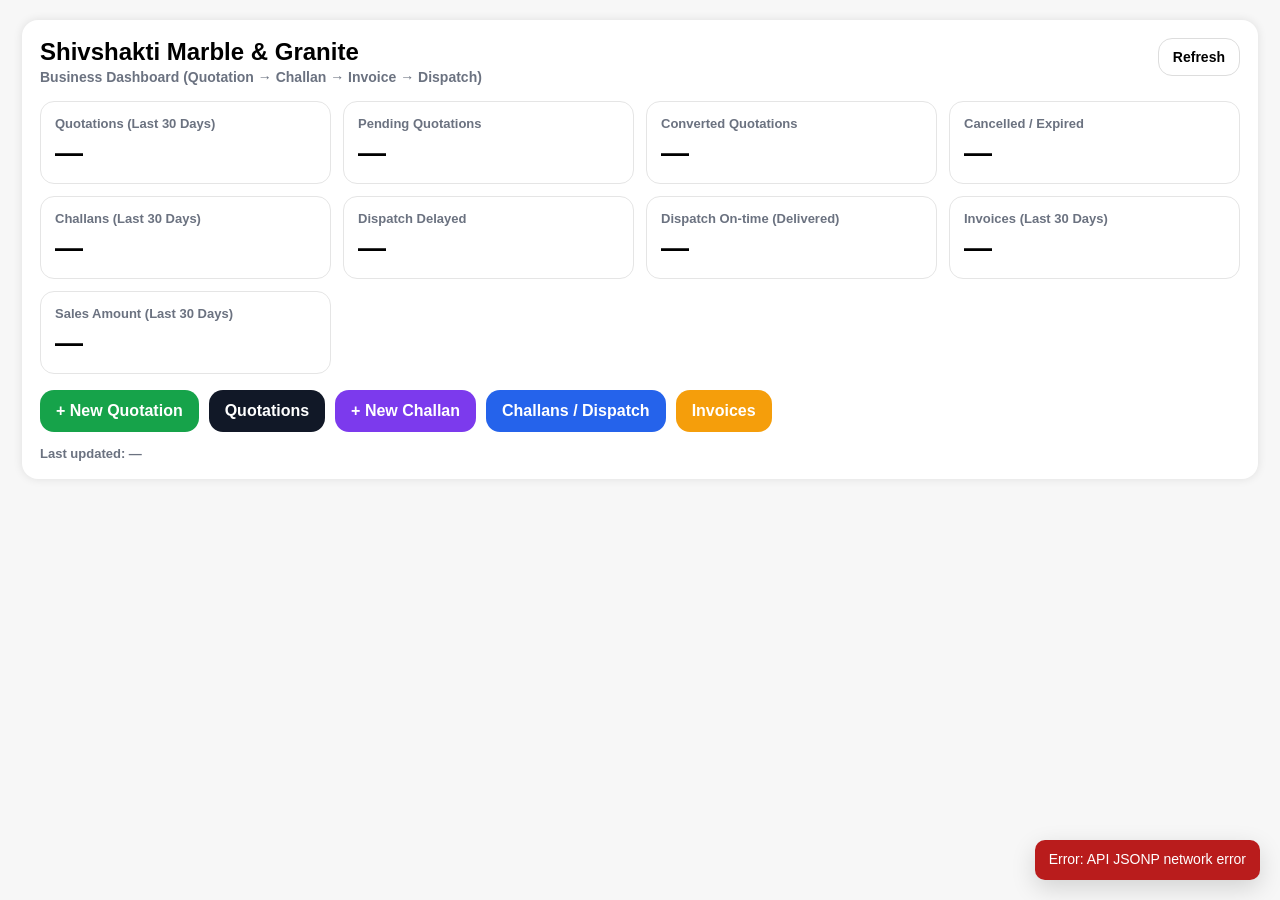
<file: index.html>
<!doctype html>
<html lang="en">
<head>
  <meta charset="utf-8" />
  <meta name="viewport" content="width=device-width, initial-scale=1" />
  <title>Business Dashboard</title>
  <style>
    body { font-family: Arial, sans-serif; margin:0; background:#f7f7f7; }
    .container { max-width: 1200px; margin: 20px auto; background:#fff; padding:18px; border-radius:16px; box-shadow:0 0 10px rgba(0,0,0,.10); }
    .topbar { display:flex; align-items:flex-start; justify-content:space-between; gap:12px; }
    .title { font-size: 24px; font-weight: 900; margin:0; }
    .subtitle { font-size:14px; color:#6b7280; margin-top:3px; font-weight:700; }

    .btn { padding:10px 14px; border:none; border-radius:14px; cursor:pointer; font-weight:900; font-size:14px; }
    .btn-refresh { background:#fff; border:1px solid #ddd; }

    .cards {
      margin-top:16px;
      display:grid;
      grid-template-columns: repeat(auto-fit, minmax(240px, 1fr));
      gap:12px;
    }
    .card { border:1px solid #e5e5e5; border-radius:14px; padding:14px; background:#fff; }
    .card .label { font-size:13px; color:#6b7280; font-weight:800; }
    .card .value { font-size:28px; font-weight:900; margin-top:6px; }

    .actions { display:flex; gap:10px; flex-wrap:wrap; margin-top:16px; }
    .a { padding:12px 16px; border:none; border-radius:14px; cursor:pointer; font-weight:900; font-size:16px; }
    .green { background:#16a34a; color:#fff; }
    .black { background:#111827; color:#fff; }
    .orange { background:#f59e0b; color:#fff; }
    .blue { background:#2563eb; color:#fff; }
    .purple { background:#7c3aed; color:#fff; }

    .footer { margin-top:14px; color:#6b7280; font-size:13px; font-weight:700; }

    .toast { position:fixed; right:20px; bottom:20px; max-width:360px; padding:10px 14px;
      border-radius:10px; background:#16a34a; color:#fff; font-size:14px; line-height:1.4;
      box-shadow:0 8px 24px rgba(0,0,0,0.15); opacity:0; transform:translateY(10px);
      pointer-events:none; transition:opacity .18s ease, transform .18s ease; z-index:9999; }
    .toast.show { opacity:1; transform:translateY(0); }
    .toast.error { background:#b91c1c; }

    @media (max-width: 920px) {
      .container { margin:0; border-radius:0; }
      .a { flex:1; min-width: 150px; }
    }
  </style>
</head>
<body>
  <div class="container">
    <div class="topbar">
      <div>
        <div class="title">Shivshakti Marble & Granite</div>
        <div class="subtitle">Business Dashboard (Quotation → Challan → Invoice → Dispatch)</div>
      </div>
      <button class="btn btn-refresh" id="btnRefresh" type="button">Refresh</button>
    </div>

    <div class="cards">
      <div class="card"><div class="label">Quotations (Last 30 Days)</div><div class="value" id="qTotal">—</div></div>
      <div class="card"><div class="label">Pending Quotations</div><div class="value" id="qPending">—</div></div>
      <div class="card"><div class="label">Converted Quotations</div><div class="value" id="qConverted">—</div></div>
      <div class="card"><div class="label">Cancelled / Expired</div><div class="value" id="qBad">—</div></div>

      <div class="card"><div class="label">Challans (Last 30 Days)</div><div class="value" id="cTotal">—</div></div>
      <div class="card"><div class="label">Dispatch Delayed</div><div class="value" id="cDelayed">—</div></div>
      <div class="card"><div class="label">Dispatch On-time (Delivered)</div><div class="value" id="cOntime">—</div></div>

      <div class="card"><div class="label">Invoices (Last 30 Days)</div><div class="value" id="invTotal">—</div></div>
      <div class="card"><div class="label">Sales Amount (Last 30 Days)</div><div class="value" id="invAmt">—</div></div>
    </div>

    <div class="actions">
      <button class="a green" onclick="location.href='quotation.html'">+ New Quotation</button>
      <button class="a black" onclick="location.href='quotations.html'">Quotations</button>

      <button class="a purple" onclick="location.href='challan.html'">+ New Challan</button>
      <button class="a blue" onclick="location.href='challans.html'">Challans / Dispatch</button>

      <button class="a orange" onclick="location.href='sale.html'">Invoices</button>
    </div>

    <div class="footer" id="lastUpdated">Last updated: —</div>
  </div>

  <div id="toast" class="toast" role="status" aria-live="polite"></div>

  <script src="api.js?v=20260316_01"></script>
  <script>
    function $(id){ return document.getElementById(id); }

    function notify(msg, isError=false, timeout=2200){
      const t = $("toast");
      t.textContent = msg;
      t.className = "toast show" + (isError ? " error" : "");
      clearTimeout(notify._timer);
      notify._timer = setTimeout(()=>{ t.className = "toast"; }, timeout);
    }

    function fmtMoney(n){
      const x = Number(n || 0);
      return (isFinite(x) ? x : 0).toFixed(2);
    }

    async function loadDashboard(){
      const r = await apiGet({ action:"dashboard" });
      if (!r || !r.ok) throw new Error((r && r.error) ? r.error : "Dashboard load failed");

      const d = r.data || {};

      $("qTotal").textContent = String(d.quotes_last30_total ?? 0);
      $("qPending").textContent = String(d.quotes_pending ?? 0);
      $("qConverted").textContent = String(d.quotes_converted ?? 0);

      const bad = (Number(d.quotes_cancelled || 0) + Number(d.quotes_expired || 0));
      $("qBad").textContent = String(bad);

      $("cTotal").textContent = String(d.dispatch_total ?? 0);
      $("cDelayed").textContent = String(d.dispatch_delayed ?? 0);
      $("cOntime").textContent = String(d.dispatch_ontime ?? 0);

      $("invTotal").textContent = String(d.invoices_last30_total ?? 0);
      $("invAmt").textContent = fmtMoney(d.invoices_last30_amount ?? 0);

      $("lastUpdated").textContent = "Last updated: " + new Date().toLocaleString();
    }

    $("btnRefresh").addEventListener("click", ()=>location.reload());

    (async function init(){
      try {
        await loadDashboard();
      } catch(e){
        console.error(e);
        notify("Error: " + (e.message || e), true);
      }
    })();
  </script>
</body>
</html>
</file>
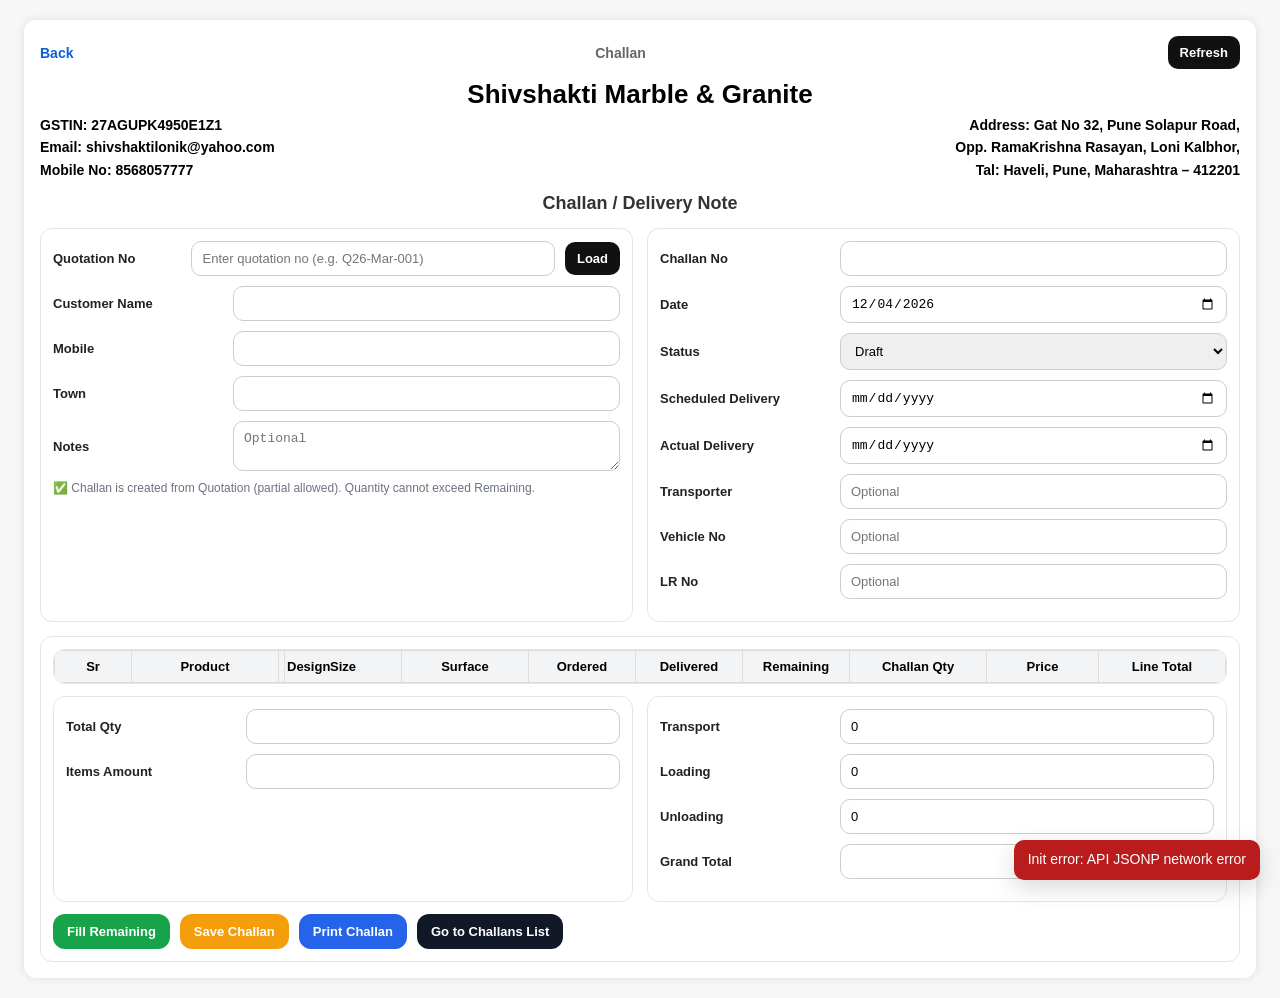
<file: challan.html>
<!doctype html>
<html lang="en">
<head>
  <meta charset="utf-8" />
  <meta name="viewport" content="width=device-width, initial-scale=1" />
  <title>Challan</title>
  <style>
    body { font-family: Arial, sans-serif; margin:0; background:#f7f7f7; }
    .container { max-width: 1200px; margin: 20px auto; background:#fff; padding:16px; border-radius:12px; box-shadow:0 0 10px rgba(0,0,0,.10); }
    .topbar { display:flex; align-items:center; justify-content:space-between; gap:10px; margin-bottom:10px; }
    .back { color:#0b5ed7; text-decoration:none; font-size:14px; font-weight:800; }
    h1 { margin: 6px 0 4px; font-size: 26px; font-weight: 900; text-align:center; }
    h2 { margin: 8px 0 14px; font-size: 18px; font-weight: 800; text-align:center; color:#333; }

    .company-header { display:flex; justify-content:space-between; gap:16px; font-size:14px; font-weight:600; margin-bottom:12px; }
    .company-left { width:44%; line-height:1.6; }
    .company-right { width:56%; text-align:right; line-height:1.6; }

    .grid { display:grid; grid-template-columns: 1fr 1fr; gap:14px; }
    .card { border:1px solid #e5e5e5; border-radius:12px; padding:12px; background:#fff; }
    .row { display:flex; gap:10px; align-items:center; margin-bottom:10px; }
    .row label { width: 170px; font-weight:800; font-size:13px; color:#222; }
    .row input, .row select, .row textarea { flex:1; padding:9px 10px; border:1px solid #ccc; border-radius:10px; font-size:13px; box-sizing:border-box; }
    .row textarea { min-height: 42px; resize: vertical; }

    .inline { display:flex; gap:10px; align-items:center; }
    .inline input { flex:1; }
    .smallbtn { padding:9px 12px; border:none; border-radius:10px; cursor:pointer; font-weight:800; font-size:13px; background:#111; color:#fff; }

    .tablewrap { overflow-x:auto; border-radius:12px; border:1px solid #e5e5e5; }
    table { width:100%; border-collapse:collapse; table-layout: fixed; min-width: 980px; }
    th, td { border:1px solid #ddd; padding:8px; font-size:13px; vertical-align:middle; }
    th { background:#f3f4f6; text-align:center; white-space:nowrap; }
    td { background:#fff; }
    td.num { text-align:right; font-variant-numeric: tabular-nums; }
    td.center { text-align:center; }

    input.qty { width:100%; padding:8px; border:1px solid #ccc; border-radius:10px; font-size:13px; box-sizing:border-box; text-align:right; }
    .muted { color:#6b7280; font-size:12px; }

    .btnbar { display:flex; gap:10px; flex-wrap:wrap; margin-top:12px; }
    .btn { padding:10px 14px; border:none; border-radius:12px; cursor:pointer; font-weight:900; font-size:13px; }
    .btn-save { background:#f59e0b; color:#fff; }
    .btn-fill { background:#16a34a; color:#fff; }
    .btn-print { background:#2563eb; color:#fff; }
    .btn-secondary { background:#111827; color:#fff; }

    /* Save button states */
    .btn-saving { background:#9ca3af !important; cursor:not-allowed !important; opacity:.92; }
    .btn-saved  { background:#16a34a !important; }

    .toast { position:fixed; right:20px; bottom:20px; max-width:360px; padding:10px 14px;
      border-radius:10px; background:#16a34a; color:#fff; font-size:14px; line-height:1.4;
      box-shadow:0 8px 24px rgba(0,0,0,0.15); opacity:0; transform:translateY(10px);
      pointer-events:none; transition:opacity .18s ease, transform .18s ease; z-index:9999; }
    .toast.show { opacity:1; transform:translateY(0); }
    .toast.error { background:#b91c1c; }

    @media (max-width: 920px) {
      .container { margin:0; border-radius:0; }
      .company-header { flex-direction:column; }
      .company-left, .company-right { width:100%; text-align:left; }
      .grid { grid-template-columns: 1fr; }
      .row label { width:140px; }
      body { padding-bottom: 10px; }
    }

    @media print {
      body { background:#fff; }
      .topbar, .btnbar, .smallbtn, .muted, .toast { display:none !important; }
      input, select, textarea { border:none !important; padding:0 !important; }
      .container { box-shadow:none !important; margin:0 !important; border-radius:0 !important; }
      .card { border:none !important; padding:0 !important; }
      .tablewrap { border:none !important; }
      th, td { border:1px solid #aaa !important; }
    }
  </style>
</head>
<body>
  <div class="container">
    <div class="topbar">
      <a class="back" href="index.html">Back</a>
      <div style="font-size:14px;color:#666;font-weight:800">Challan</div>
      <button class="smallbtn" id="btnRefresh" type="button">Refresh</button>
    </div>

    <h1>Shivshakti Marble & Granite</h1>
    <div class="company-header">
      <div class="company-left">
        <div><strong>GSTIN:</strong> 27AGUPK4950E1Z1</div>
        <div><strong>Email:</strong> shivshaktilonik@yahoo.com</div>
        <div><strong>Mobile No:</strong> 8568057777</div>
      </div>
      <div class="company-right">
        <div><strong>Address:</strong> Gat No 32, Pune Solapur Road,<br>
          Opp. RamaKrishna Rasayan, Loni Kalbhor,<br>
          Tal: Haveli, Pune, Maharashtra – 412201</div>
      </div>
    </div>

    <h2>Challan / Delivery Note</h2>

    <div class="grid">
      <div class="card">
        <div class="row">
          <label>Quotation No</label>
          <div class="inline" style="width:100%;">
            <input id="quotationNo" placeholder="Enter quotation no (e.g. Q26-Mar-001)" />
            <button class="smallbtn" type="button" id="btnLoadQuotation">Load</button>
          </div>
        </div>

        <div class="row">
          <label>Customer Name</label>
          <input id="customerName" readonly />
        </div>
        <div class="row">
          <label>Mobile</label>
          <input id="customerMobile" readonly />
        </div>
        <div class="row">
          <label>Town</label>
          <input id="town" readonly />
        </div>

        <div class="row">
          <label>Notes</label>
          <textarea id="notes" placeholder="Optional"></textarea>
        </div>

        <div class="muted">
          ✅ Challan is created from Quotation (partial allowed). Quantity cannot exceed Remaining.
        </div>
      </div>

      <div class="card">
        <div class="row">
          <label>Challan No</label>
          <input id="challanNo" readonly />
        </div>

        <div class="row">
          <label>Date</label>
          <input id="challanDate" type="date" />
        </div>

        <div class="row">
          <label>Status</label>
          <select id="status">
            <option value="Draft">Draft</option>
            <option value="Scheduled">Scheduled</option>
            <option value="Delivered">Delivered</option>
            <option value="Cancelled">Cancelled</option>
          </select>
        </div>

        <div class="row">
          <label>Scheduled Delivery</label>
          <input id="scheduledDeliveryDate" type="date" />
        </div>

        <div class="row">
          <label>Actual Delivery</label>
          <input id="actualDeliveryDate" type="date" />
        </div>

        <div class="row">
          <label>Transporter</label>
          <input id="transporter" placeholder="Optional" />
        </div>

        <div class="row">
          <label>Vehicle No</label>
          <input id="vehicleNo" placeholder="Optional" />
        </div>

        <div class="row">
          <label>LR No</label>
          <input id="lrNo" placeholder="Optional" />
        </div>
      </div>
    </div>

    <div class="card" style="margin-top:14px;">
      <div class="tablewrap">
        <table>
          <thead>
            <tr>
              <th style="width:60px;">Sr</th>
              <th style="width:130px;">Product</th>
              <th>Design</th>
              <th style="width:100px;">Size</th>
              <th style="width:110px;">Surface</th>
              <th style="width:90px;">Ordered</th>
              <th style="width:90px;">Delivered</th>
              <th style="width:90px;">Remaining</th>
              <th style="width:120px;">Challan Qty</th>
              <th style="width:95px;">Price</th>
              <th style="width:110px;">Line Total</th>
            </tr>
          </thead>
          <tbody id="itemsBody"></tbody>
        </table>
      </div>

      <div class="grid" style="margin-top:12px;">
        <div class="card">
          <div class="row"><label>Total Qty</label><input id="totalQty" readonly /></div>
          <div class="row"><label>Items Amount</label><input id="itemsAmount" readonly /></div>
        </div>

        <div class="card">
          <div class="row"><label>Transport</label><input id="transport" type="number" step="0.01" value="0" /></div>
          <div class="row"><label>Loading</label><input id="loading" type="number" step="0.01" value="0" /></div>
          <div class="row"><label>Unloading</label><input id="unloading" type="number" step="0.01" value="0" /></div>
          <div class="row"><label>Grand Total</label><input id="grandTotal" readonly /></div>
        </div>
      </div>

      <div class="btnbar">
        <button class="btn btn-fill" id="btnFillRemaining" type="button">Fill Remaining</button>
        <button class="btn btn-save btn-save-state" id="btnSave" type="button">Save Challan</button>
        <button class="btn btn-print" id="btnPrint" type="button">Print Challan</button>
        <a class="btn btn-secondary" href="challans.html" style="text-decoration:none;display:inline-flex;align-items:center;justify-content:center;">Go to Challans List</a>
      </div>
    </div>
  </div>

  <div id="toast" class="toast" role="status" aria-live="polite"></div>

  <script src="api.js?v=20260316_01"></script>
  <script>
    // ---------- helpers ----------
    function $(id){ return document.getElementById(id); }

    function notify(msg, isError=false, timeout=2600){
      const t = $("toast");
      t.textContent = msg;
      t.className = "toast show" + (isError ? " error" : "");
      clearTimeout(notify._timer);
      notify._timer = setTimeout(()=>{ t.className = "toast"; }, timeout);
    }

    function fmt2(n){
      const x = Number(n || 0);
      return (isFinite(x) ? x : 0).toFixed(2);
    }

    function todayISO(){
      return new Date().toISOString().slice(0,10);
    }

    function setSaveButtonState(state, label){
      const btn = $("btnSave");
      if (!btn.dataset.origText) btn.dataset.origText = btn.textContent;

      btn.classList.remove("btn-saving");
      btn.classList.remove("btn-saved");

      if (state === "saving"){
        btn.disabled = true;
        btn.classList.add("btn-saving");
        btn.textContent = label || "Saving...";
        return;
      }
      if (state === "saved"){
        btn.disabled = false;
        btn.classList.add("btn-saved");
        btn.textContent = label || "Saved ✅";
        setTimeout(()=>{
          btn.classList.remove("btn-saved");
          btn.textContent = btn.dataset.origText || "Save Challan";
        }, 1500);
        return;
      }
      btn.disabled = false;
      btn.textContent = btn.dataset.origText || "Save Challan";
    }

    async function verifyChallanSaved(challanNo){
      try {
        const r = await apiPost({ action:"challanData", challanNo: challanNo });
        return !!(r && r.ok && r.data && r.data.header && String(r.data.header.challanNo||"") === String(challanNo));
      } catch(e){
        return false;
      }
    }

    // ---------- state ----------
    let currentQuotation = null;   // {header, items, deliveredMap}
    let currentChallan = null;     // {header, items}
    let prefillQtyMap = {};        // key: "sr||pc" => qty

    function keyOf(sr, pc){ return String(sr) + "||" + String(pc); }

    function resetFormKeepHeader(){
      $("itemsBody").innerHTML = "";
      $("totalQty").value = "0";
      $("itemsAmount").value = "0.00";
      $("grandTotal").value = "0.00";
    }

    function recalcTotals(){
      const rows = [...$("itemsBody").querySelectorAll("tr")];
      let totalQty = 0;
      let itemsAmount = 0;

      rows.forEach(tr=>{
        const qty = parseFloat(tr.querySelector("input.qty").value || "0") || 0;
        const price = parseFloat(tr.dataset.price || "0") || 0;
        const line = qty * price;
        tr.querySelector(".lineTotal").textContent = fmt2(line);

        totalQty += qty;
        itemsAmount += line;
      });

      $("totalQty").value = String(totalQty);
      $("itemsAmount").value = fmt2(itemsAmount);

      const transport = parseFloat($("transport").value || "0") || 0;
      const loading = parseFloat($("loading").value || "0") || 0;
      const unloading = parseFloat($("unloading").value || "0") || 0;
      const grand = itemsAmount + transport + loading + unloading;
      $("grandTotal").value = fmt2(grand);
    }

    function clampQtyInput(inputEl, max){
      let v = parseFloat(inputEl.value || "0");
      if (!isFinite(v) || v < 0) v = 0;
      if (isFinite(max) && v > max) v = max;
      inputEl.value = String(v);
    }

    function renderItems(){
      resetFormKeepHeader();
      if (!currentQuotation || !Array.isArray(currentQuotation.items)) return;

      const qItems = currentQuotation.items;
      const deliveredMap = currentQuotation.deliveredMap || {};

      // If we loaded an existing challan: deliveredMap includes this challan too.
      // So deliveredBefore = deliveredAll - currentChallanQty (so UI matches server rule excludeChallanNo)
      const currentQtyByLine = {};
      Object.keys(prefillQtyMap).forEach(k=>{
        currentQtyByLine[k] = Number(prefillQtyMap[k] || 0);
      });

      const tbody = $("itemsBody");
      qItems.forEach(it=>{
        const sr = Number(it.srNo || 0);
        const pc = String(it.productCode || "");
        const k = keyOf(sr, pc);

        const ordered = Number(it.qty || 0);
        const deliveredAll = Number(deliveredMap[k] || 0);
        const thisQty = Number(currentQtyByLine[k] || 0);
        const deliveredBefore = Math.max(0, deliveredAll - thisQty);
        const remaining = Math.max(0, ordered - deliveredBefore);

        const price = Number(it.discountedPrice || 0);

        const tr = document.createElement("tr");
        tr.dataset.sr = String(sr);
        tr.dataset.pc = pc;
        tr.dataset.max = String(remaining);
        tr.dataset.price = String(price);

        tr.innerHTML = `
          <td class="center">${sr}</td>
          <td>${pc}</td>
          <td>${(it.designName || "")}</td>
          <td class="center">${(it.size || "")}</td>
          <td class="center">${(it.surface || "")}</td>
          <td class="num">${ordered}</td>
          <td class="num">${deliveredBefore}</td>
          <td class="num">${remaining}</td>
          <td>
            <input class="qty" type="number" min="0" step="0.01" value="${thisQty || 0}">
          </td>
          <td class="num">${fmt2(price)}</td>
          <td class="num lineTotal">${fmt2((thisQty||0) * price)}</td>
        `;

        const qtyInput = tr.querySelector("input.qty");
        qtyInput.addEventListener("input", ()=>{
          const max = parseFloat(tr.dataset.max || "0") || 0;
          clampQtyInput(qtyInput, max);
          recalcTotals();
        });

        tbody.appendChild(tr);
      });

      recalcTotals();
    }

    async function loadQuotation(quotationNo){
      if (!quotationNo) throw new Error("quotationNo required");
      const r = await apiPost({ action:"quotationData", quotationNo: quotationNo });
      if (!r || !r.ok) throw new Error((r && r.error) ? r.error : "Failed to load quotation");
      currentQuotation = r.data;

      // header → fields
      $("customerName").value = currentQuotation.header.customerName || "";
      $("customerMobile").value = currentQuotation.header.mobile || "";
      $("town").value = currentQuotation.header.town || "";

      renderItems();
    }

    async function loadChallan(challanNo){
      if (!challanNo) throw new Error("challanNo required");
      const r = await apiPost({ action:"challanData", challanNo: challanNo });
      if (!r || !r.ok) throw new Error((r && r.error) ? r.error : "Failed to load challan");
      currentChallan = r.data;

      // challan header → fields
      $("challanNo").value = currentChallan.header.challanNo || "";
      $("challanDate").value = (currentChallan.header.date || "").slice(0,10) || todayISO();
      $("status").value = currentChallan.header.status || "Draft";
      $("scheduledDeliveryDate").value = (currentChallan.header.scheduledDeliveryDate || "").slice(0,10);
      $("actualDeliveryDate").value = (currentChallan.header.actualDeliveryDate || "").slice(0,10);
      $("transporter").value = currentChallan.header.transporter || "";
      $("vehicleNo").value = currentChallan.header.vehicleNo || "";
      $("lrNo").value = currentChallan.header.lrNo || "";
      $("notes").value = currentChallan.header.notes || "";

      // build qty map for prefill
      prefillQtyMap = {};
      (currentChallan.items || []).forEach(it=>{
        const sr = Number(it.quotationSrNo || 0);
        const pc = String(it.productCode || "");
        const k = keyOf(sr, pc);
        prefillQtyMap[k] = Number(it.challanQty || 0);
      });

      const qno = currentChallan.header.quotationNo || "";
      $("quotationNo").value = qno;
      await loadQuotation(qno);

      // override totals from challan header if you want (we keep recalculated)
      $("transport").value = String(Number(currentChallan.header.transport || 0));
      $("loading").value = String(Number(currentChallan.header.loading || 0));
      $("unloading").value = String(Number(currentChallan.header.unloading || 0));
      recalcTotals();
    }

    async function initNewChallanNumberIfEmpty(){
      if ($("challanNo").value.trim()) return;
      const r = await apiGet({ action:"nextChallanNo" });
      if (r && r.ok) $("challanNo").value = r.data;
    }

    function fillRemaining(){
      const rows = [...$("itemsBody").querySelectorAll("tr")];
      rows.forEach(tr=>{
        const max = parseFloat(tr.dataset.max || "0") || 0;
        tr.querySelector("input.qty").value = String(max);
      });
      recalcTotals();
    }

    async function saveChallan(){
      const challanNo = $("challanNo").value.trim();
      const date = $("challanDate").value || todayISO();
      const quotationNo = $("quotationNo").value.trim();
      const status = $("status").value;

      if (!quotationNo) { notify("Enter Quotation No", true); return; }
      if (!challanNo) { notify("Challan No missing", true); return; }
      if (!currentQuotation || !currentQuotation.header) { notify("Load quotation first", true); return; }

      const rows = [...$("itemsBody").querySelectorAll("tr")];
      const items = [];
      rows.forEach(tr=>{
        const sr = tr.dataset.sr;
        const qty = parseFloat(tr.querySelector("input.qty").value || "0") || 0;
        if (qty > 0) items.push({ quotationSrNo: sr, challanQty: qty });
      });

      if (!items.length) { notify("Add at least 1 challan item qty > 0", true); return; }

      // payload
      const payload = {
        challanNo,
        date,
        quotationNo,
        customerName: $("customerName").value || "",
        mobile: $("customerMobile").value || "",
        town: $("town").value || "",
        status: status,
        transport: parseFloat($("transport").value || "0") || 0,
        loading: parseFloat($("loading").value || "0") || 0,
        unloading: parseFloat($("unloading").value || "0") || 0,
        scheduledDeliveryDate: $("scheduledDeliveryDate").value || "",
        actualDeliveryDate: $("actualDeliveryDate").value || "",
        transporter: $("transporter").value || "",
        vehicleNo: $("vehicleNo").value || "",
        lrNo: $("lrNo").value || "",
        notes: $("notes").value || "",
        items: items
      };

      setSaveButtonState("saving","Saving...");

      try {
        const r = await apiPost({ action:"saveChallan", payload: payload });
        if (!r || !r.ok) throw new Error((r && r.error) ? r.error : "Save failed");

        const savedChallanNo = (r.data && r.data.challanNo) ? r.data.challanNo : challanNo;
        $("challanNo").value = savedChallanNo;

        // Update URL so print/open is easy
        try {
          const u = new URL(location.href);
          u.searchParams.set("challanNo", savedChallanNo);
          u.searchParams.set("quotationNo", quotationNo);
          history.replaceState(null, "", u.toString());
        } catch(e){}

        const verified = await verifyChallanSaved(savedChallanNo);

        if (verified) notify("Saved & Verified ✅");
        else notify("Saved ✅ (not verified)");

        setSaveButtonState("saved", "Saved ✅");

      } catch(err){
        console.error(err);
        notify("Error: " + (err && err.message ? err.message : err), true);
        setSaveButtonState("normal");
      }
    }

    function doPrint(){
      try { if (document.activeElement) document.activeElement.blur(); } catch(e){}
      setTimeout(()=>window.print(), 0);
    }

    // ---------- events ----------
    $("btnLoadQuotation").addEventListener("click", async ()=>{
      const qno = $("quotationNo").value.trim();
      if (!qno) { notify("Enter quotation no", true); return; }
      prefillQtyMap = {};
      currentChallan = null;
      try {
        await initNewChallanNumberIfEmpty();
        await loadQuotation(qno);
        notify("Quotation loaded ✅");
      } catch(e){
        console.error(e);
        notify("Load failed: " + (e.message || e), true);
      }
    });

    $("btnFillRemaining").addEventListener("click", fillRemaining);
    $("btnSave").addEventListener("click", saveChallan);
    $("btnPrint").addEventListener("click", doPrint);

    $("transport").addEventListener("input", recalcTotals);
    $("loading").addEventListener("input", recalcTotals);
    $("unloading").addEventListener("input", recalcTotals);

    $("btnRefresh").addEventListener("click", ()=>location.reload());

    // ---------- init ----------
    (async function init(){
      $("challanDate").value = todayISO();

      const params = new URLSearchParams(location.search);
      const challanNoParam = params.get("challanNo");
      const quotationNoParam = params.get("quotationNo");
      const autoPrint = params.get("print") === "1";

      try {
        if (challanNoParam) {
          await loadChallan(challanNoParam);
          notify("Challan loaded ✅");
        } else {
          await initNewChallanNumberIfEmpty();
          if (quotationNoParam) {
            $("quotationNo").value = quotationNoParam;
            await loadQuotation(quotationNoParam);
            notify("Quotation loaded ✅");
          }
        }
      } catch(e){
        console.error(e);
        notify("Init error: " + (e.message || e), true);
      }

      if (autoPrint) {
        setTimeout(()=>doPrint(), 400);
      }
    })();
  </script>
</body>
</html>
</file>
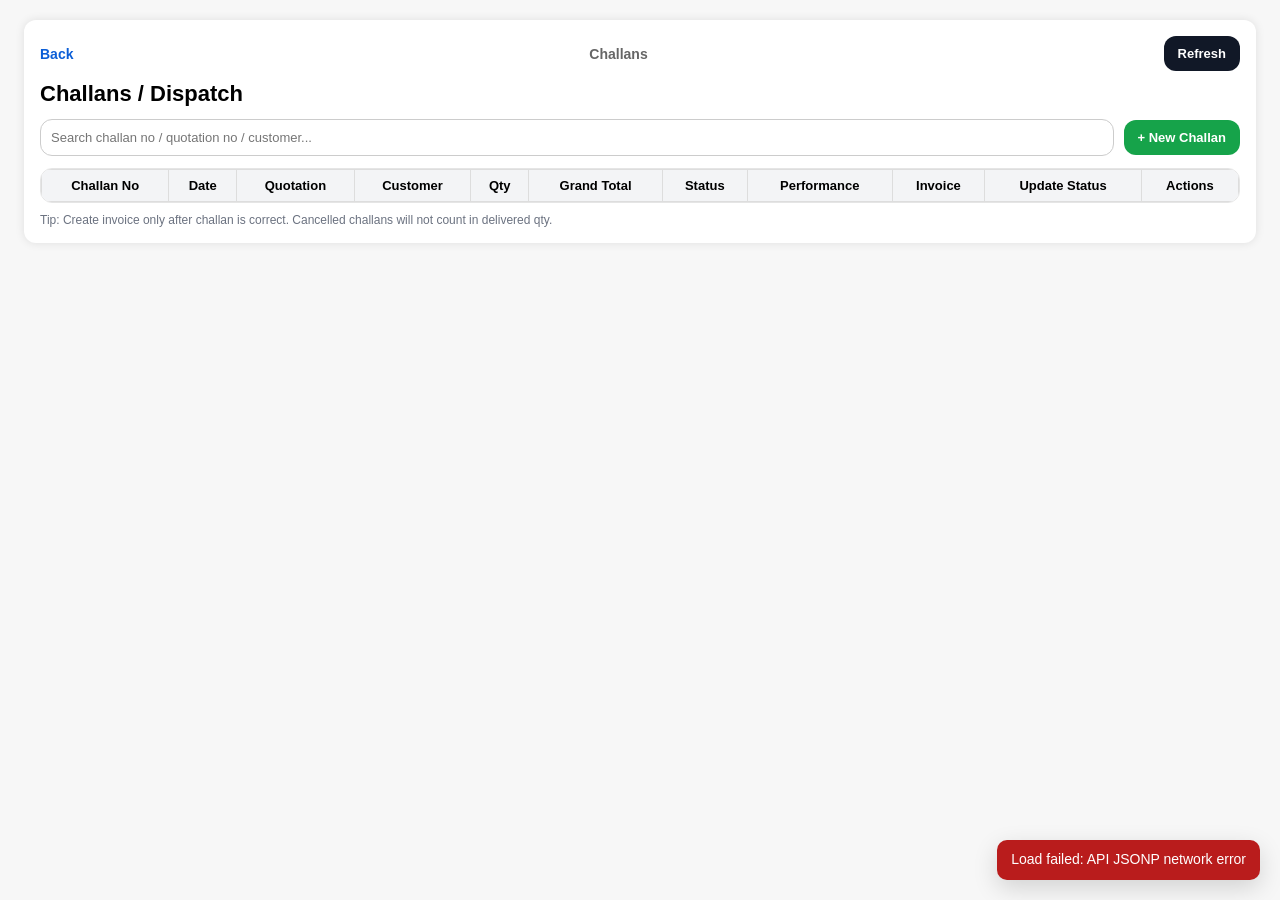
<file: challans.html>
<!doctype html>
<html lang="en">
<head>
  <meta charset="utf-8" />
  <meta name="viewport" content="width=device-width, initial-scale=1" />
  <title>Challans</title>
  <style>
    body { font-family: Arial, sans-serif; margin:0; background:#f7f7f7; }
    .container { max-width: 1200px; margin: 20px auto; background:#fff; padding:16px; border-radius:12px; box-shadow:0 0 10px rgba(0,0,0,.10); }
    .topbar { display:flex; align-items:center; justify-content:space-between; gap:10px; margin-bottom:10px; }
    .back { color:#0b5ed7; text-decoration:none; font-size:14px; font-weight:800; }
    h1 { margin: 6px 0 12px; font-size: 22px; font-weight: 900; }

    .controls { display:flex; gap:10px; flex-wrap:wrap; align-items:center; margin-bottom:12px; }
    .controls input { padding:10px; border:1px solid #ccc; border-radius:12px; font-size:13px; flex:1; min-width: 220px; }
    .btn { padding:10px 14px; border:none; border-radius:12px; cursor:pointer; font-weight:900; font-size:13px; }
    .btn-primary { background:#16a34a; color:#fff; }
    .btn-refresh { background:#111827; color:#fff; }

    .tablewrap { overflow-x:auto; border-radius:12px; border:1px solid #e5e5e5; }
    table { width:100%; border-collapse:collapse; min-width: 1100px; }
    th, td { border:1px solid #ddd; padding:8px; font-size:13px; }
    th { background:#f3f4f6; text-align:center; white-space:nowrap; }
    td { background:#fff; }
    td.num { text-align:right; font-variant-numeric: tabular-nums; }
    td.center { text-align:center; }

    select, input[type="date"] { padding:8px; border:1px solid #ccc; border-radius:10px; font-size:13px; }
    .actions { display:flex; gap:8px; flex-wrap:wrap; }
    .a { padding:8px 10px; border-radius:10px; background:#2563eb; color:#fff; text-decoration:none; font-weight:800; font-size:12px; }
    .a.grey { background:#6b7280; }
    .a.orange { background:#f59e0b; }
    .a.red { background:#b91c1c; }

    .toast { position:fixed; right:20px; bottom:20px; max-width:360px; padding:10px 14px;
      border-radius:10px; background:#16a34a; color:#fff; font-size:14px; line-height:1.4;
      box-shadow:0 8px 24px rgba(0,0,0,0.15); opacity:0; transform:translateY(10px);
      pointer-events:none; transition:opacity .18s ease, transform .18s ease; z-index:9999; }
    .toast.show { opacity:1; transform:translateY(0); }
    .toast.error { background:#b91c1c; }

    @media (max-width: 920px) {
      .container { margin:0; border-radius:0; }
    }
  </style>
</head>
<body>
  <div class="container">
    <div class="topbar">
      <a class="back" href="index.html">Back</a>
      <div style="font-size:14px;color:#666;font-weight:800">Challans</div>
      <button class="btn btn-refresh" id="btnReload" type="button">Refresh</button>
    </div>

    <h1>Challans / Dispatch</h1>

    <div class="controls">
      <input id="filter" placeholder="Search challan no / quotation no / customer..." />
      <button class="btn btn-primary" id="btnNew" type="button">+ New Challan</button>
    </div>

    <div class="tablewrap">
      <table>
        <thead>
          <tr>
            <th>Challan No</th>
            <th>Date</th>
            <th>Quotation</th>
            <th>Customer</th>
            <th class="num">Qty</th>
            <th class="num">Grand Total</th>
            <th>Status</th>
            <th>Performance</th>
            <th>Invoice</th>
            <th>Update Status</th>
            <th>Actions</th>
          </tr>
        </thead>
        <tbody id="tbody"></tbody>
      </table>
    </div>

    <div style="margin-top:10px;color:#6b7280;font-size:12px;">
      Tip: Create invoice only after challan is correct. Cancelled challans will not count in delivered qty.
    </div>
  </div>

  <div id="toast" class="toast" role="status" aria-live="polite"></div>

  <script src="api.js?v=20260316_01"></script>
  <script>
    function $(id){ return document.getElementById(id); }
    function todayISO(){ return new Date().toISOString().slice(0,10); }

    function notify(msg, isError=false, timeout=2600){
      const t = $("toast");
      t.textContent = msg;
      t.className = "toast show" + (isError ? " error" : "");
      clearTimeout(notify._timer);
      notify._timer = setTimeout(()=>{ t.className = "toast"; }, timeout);
    }

    function fmt2(n){
      const x = Number(n || 0);
      return (isFinite(x) ? x : 0).toFixed(2);
    }

    let allRows = [];

    function matchesFilter(row, q){
      if (!q) return true;
      const s = (row.challanNo + " " + row.quotationNo + " " + row.customerName + " " + (row.invoiceNo||"") + " " + (row.status||"")).toLowerCase();
      return s.includes(q);
    }

    function render(){
      const q = $("filter").value.trim().toLowerCase();
      const tbody = $("tbody");
      tbody.innerHTML = "";

      const rows = allRows.filter(r => matchesFilter(r, q));
      if (!rows.length){
        const tr = document.createElement("tr");
        tr.innerHTML = `<td colspan="11" class="center" style="padding:16px;color:#6b7280;">No challans found</td>`;
        tbody.appendChild(tr);
        return;
      }

      rows.forEach(r=>{
        const tr = document.createElement("tr");

        const invoiceText = r.invoiceNo ? r.invoiceNo : "";

        tr.innerHTML = `
          <td class="center"><a href="challan.html?challanNo=${encodeURIComponent(r.challanNo)}" style="font-weight:900;color:#2563eb;text-decoration:none;">${r.challanNo}</a></td>
          <td class="center">${r.date || ""}</td>
          <td class="center">${r.quotationNo || ""}</td>
          <td>${r.customerName || ""}</td>
          <td class="num">${Number(r.totalQty||0)}</td>
          <td class="num">${fmt2(r.grandTotal || 0)}</td>
          <td class="center">${r.status || ""}</td>
          <td class="center">${r.performance || ""}</td>
          <td class="center">${invoiceText}</td>
          <td class="center">
            <select class="st">
              <option value="Draft">Draft</option>
              <option value="Scheduled">Scheduled</option>
              <option value="Delivered">Delivered</option>
              <option value="Cancelled">Cancelled</option>
            </select>
            <div style="margin-top:6px;">
              <input class="ad" type="date" value="${r.actualDeliveryDate || ""}" style="width:140px;">
            </div>
          </td>
          <td>
            <div class="actions">
              <a class="a" href="challan.html?challanNo=${encodeURIComponent(r.challanNo)}">Open</a>
              <a class="a grey" target="_blank" href="challan.html?challanNo=${encodeURIComponent(r.challanNo)}&print=1">Print</a>
              ${(!r.invoiceNo && r.status !== "Cancelled") ? `<a class="a orange btnInv" href="javascript:void(0)">Create Invoice</a>` : `<span class="a grey">Invoice</span>`}
            </div>
          </td>
        `;

        const st = tr.querySelector("select.st");
        st.value = r.status || "Draft";

        const ad = tr.querySelector("input.ad");
        if (!ad.value && (r.status === "Delivered")) ad.value = todayISO();

        st.addEventListener("change", async ()=>{
          const newStatus = st.value;
          const actualDate = ad.value || (newStatus === "Delivered" ? todayISO() : "");
          try {
            const resp = await apiPost({ action:"updateDispatchStatus", challanNo: r.challanNo, status: newStatus, actualDeliveryDate: actualDate });
            if (!resp || !resp.ok) throw new Error((resp && resp.error) ? resp.error : "Update failed");
            notify("Status updated ✅");
            await load();
          } catch(e){
            console.error(e);
            notify("Update error: " + (e.message || e), true);
            st.value = r.status || "Draft";
          }
        });

        const invBtn = tr.querySelector(".btnInv");
        if (invBtn){
          invBtn.addEventListener("click", async ()=>{
            const invoiceDate = prompt("Invoice date (YYYY-MM-DD)", todayISO()) || "";
            if (!invoiceDate) return;

            try {
              const resp = await apiPost({ action:"convertChallanToInvoice", challanNo: r.challanNo, invoiceDate: invoiceDate });
              if (!resp || !resp.ok) throw new Error((resp && resp.error) ? resp.error : "Invoice creation failed");
              const inv = resp.data && resp.data.invoiceNo ? resp.data.invoiceNo : "";
              notify("Invoice created ✅ " + inv);
              await load();

              // If you have sale.html that shows invoice by invoiceNo, open it
              if (inv) {
                const openIt = confirm("Open invoice page now?");
                if (openIt) window.location.href = "sale.html?invoiceNo=" + encodeURIComponent(inv);
              }
            } catch(e){
              console.error(e);
              notify("Invoice error: " + (e.message || e), true);
            }
          });
        }

        tbody.appendChild(tr);
      });
    }

    async function load(){
      const r = await apiGet({ action:"challans", days:30 });
      if (!r || !r.ok) throw new Error((r && r.error) ? r.error : "Failed to load challans");
      allRows = Array.isArray(r.data) ? r.data : [];
      render();
    }

    $("filter").addEventListener("input", render);
    $("btnNew").addEventListener("click", ()=>{ window.location.href = "challan.html"; });
    $("btnReload").addEventListener("click", ()=>location.reload());

    (async function init(){
      try {
        await load();
      } catch(e){
        console.error(e);
        notify("Load failed: " + (e.message || e), true);
      }
    })();
  </script>
</body>
</html>
</file>
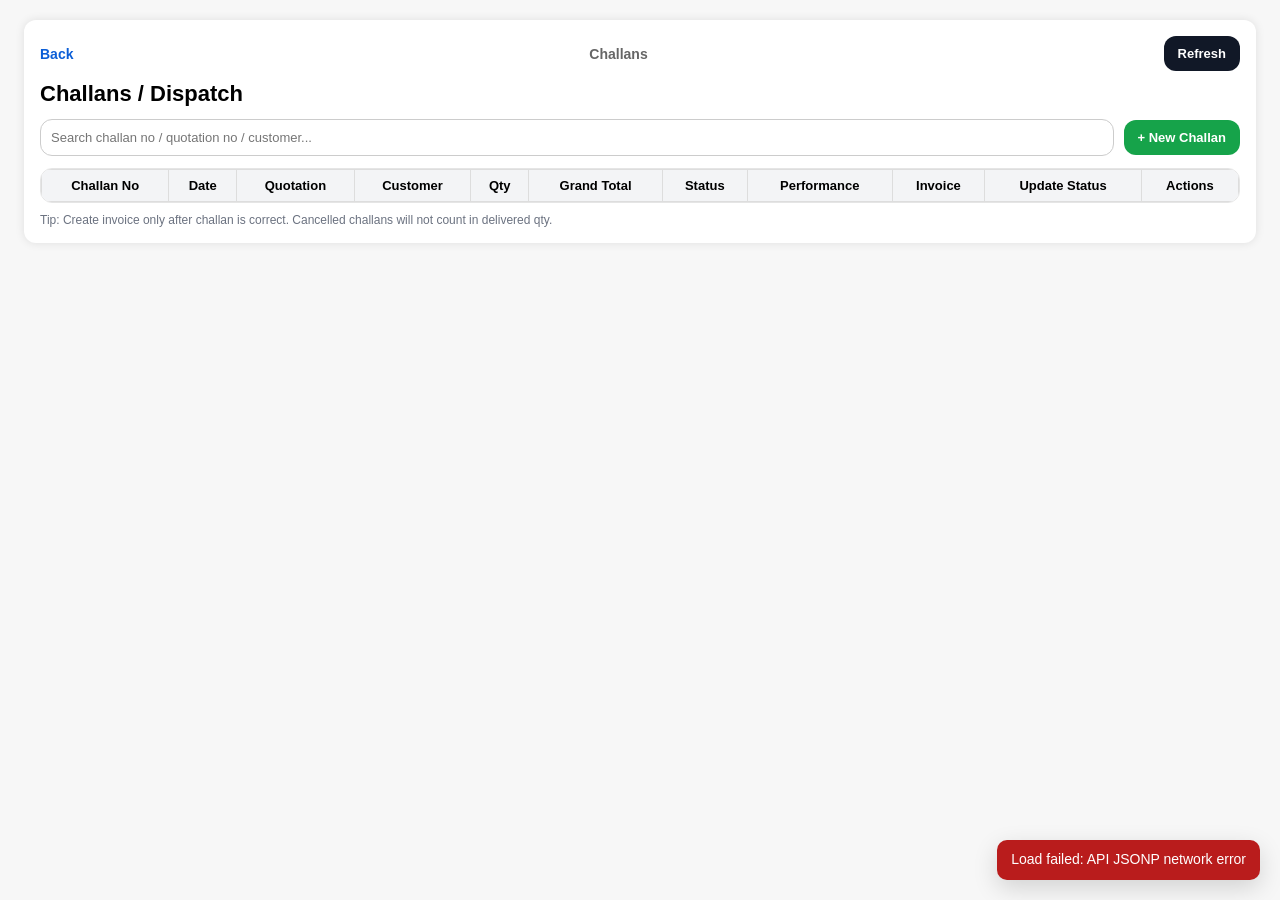
<file: dispatch.html>
<!doctype html>
<html>
<head>
  <meta charset="utf-8" />
  <meta http-equiv="refresh" content="0; url=challans.html" />
  <title>Redirecting...</title>
</head>
<body style="font-family:Arial,sans-serif;">
  Redirecting to <a href="challans.html">challans.html</a>...
  <script>location.replace("challans.html");</script>
</body>
</html>
</file>
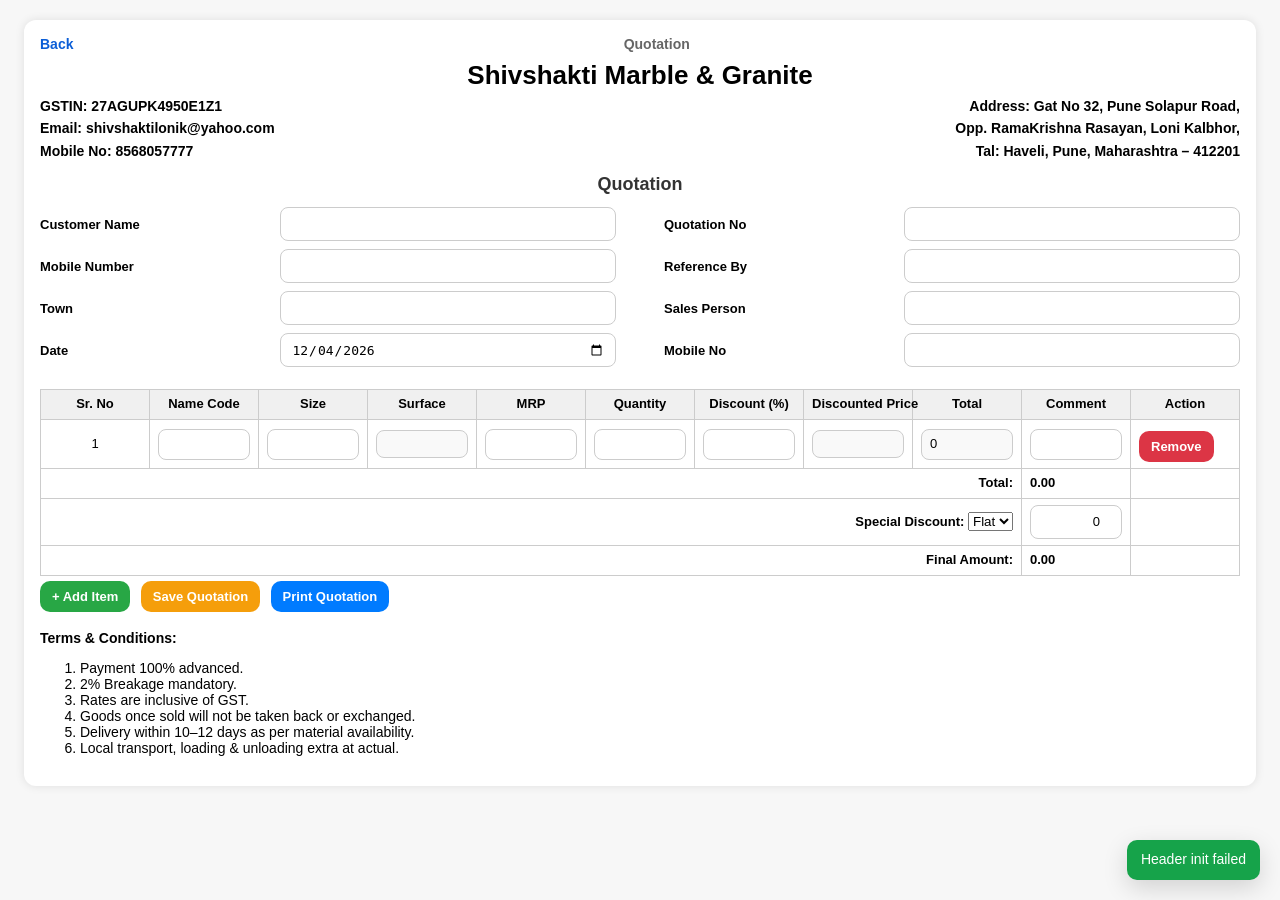
<file: quotation.html>
<!doctype html>
<html lang="en">
<head>
  <meta charset="utf-8" />
  <meta name="viewport" content="width=device-width, initial-scale=1" />
  <title>Quotation</title>
  <style>
    body { font-family: Arial, sans-serif; margin: 0; padding: 0; background: #f7f7f7; }
    .container { max-width: 1200px; margin: 20px auto; background: #fff; padding: 16px; border-radius: 12px; box-shadow: 0 0 10px rgba(0,0,0,0.10); }
    .topbar { display:flex; align-items:center; justify-content:space-between; gap:10px; margin-bottom:8px; }
    .back { color:#0b5ed7; text-decoration:none; font-size:14px; font-weight:700; }
    h1 { text-align: center; margin: 6px 0 4px; font-size: 26px; font-weight: 800; }
    .company-header { display: flex; justify-content: space-between; font-size: 14px; margin-bottom: 12px; font-weight: 600; gap:16px; }
    .company-left { width: 44%; line-height: 1.6; }
    .company-right { width: 56%; text-align: right; line-height: 1.6; }
    h2 { text-align: center; margin: 6px 0 12px; font-size: 18px; font-weight: bold; color: #333; }

    .top-section { display: flex; justify-content: space-between; margin-bottom: 14px; gap: 20px; }
    .left, .right { width: 48%; }
    .info-row { display: flex; align-items: center; justify-content: space-between; margin-bottom: 8px; gap: 10px; }
    .info-row label { font-weight: bold; font-size: 13px; flex: 0 0 40%; text-align: left; }
    .info-row input { flex: 1; padding: 8px 10px; border: 1px solid #ccc; border-radius: 8px; font-size: 13px; height: 34px; box-sizing: border-box; }

    table { width: 100%; border-collapse: collapse; table-layout: fixed; margin-top: 12px; }
    th, td { border: 1px solid #ccc; padding: 6px 8px; vertical-align: middle; font-size: 13px; line-height: 1.3; white-space: normal; word-wrap: break-word; }
    th { background: #f0f0f0; text-align: center; white-space: nowrap; }
    td { text-align: left; }
    td.srno { text-align: center; width: 50px; }

    .ce { display: block; width: 100%; min-height: 28px; border: 1px solid #ccc; border-radius: 8px; padding: 6px 8px; box-sizing: border-box; white-space: normal; outline: none; background:#fff; }
    .ce.readonly { background: #f9f9f9; pointer-events: none; }

    .btn { padding: 8px 12px; border: none; border-radius: 10px; cursor: pointer; margin: 5px 6px 0 0; font-size: 13px; font-weight:700; }
    .btn-save { background: #f59e0b; color: #fff; }
    .btn-add { background: #28a745; color: #fff; }
    .btn-remove { background: #dc3545; color: #fff; }
    .btn-print { background: #007bff; color: #fff; }

    /* Save button states */
    .btn-saving { background: #9ca3af !important; cursor: not-allowed !important; opacity: 0.9; }
    .btn-saved { background: #16a34a !important; }

    .summary-row { font-weight: bold; }
    .discount-cell { text-align: right; font-weight: bold; }
    .discount-input { width: 100%; text-align: right; padding: 6px; font-size: 13px; border: 1px solid #ccc; border-radius: 8px; box-sizing: border-box; height:34px; }

    .autocomplete-list { position: absolute; top: 100%; left: 0; right: 0; max-height: 200px; overflow-y: auto; border: 1px solid #ccc; background: white; z-index: 999; display: none; border-radius: 10px; box-shadow:0 10px 22px rgba(0,0,0,.12) }
    .autocomplete-item { padding: 8px 10px; cursor: pointer; font-size: 13px; }
    .autocomplete-item:hover { background: #f0f0f0; }

    .terms { margin-top: 18px; font-size: 14px; }

    .toast { position: fixed; right: 20px; bottom: 20px; max-width: 360px; padding: 10px 14px; border-radius: 10px; background: #16a34a; color: #fff; font-size: 14px; line-height: 1.4; box-shadow: 0 8px 24px rgba(0,0,0,0.15); opacity: 0; transform: translateY(10px); pointer-events: none; transition: opacity .18s ease, transform .18s ease; z-index: 9999; }
    .toast.show { opacity: 1; transform: translateY(0); }

    .mobile-only { display:none; }
    .desktop-only { display:block; }

    .mcard { border:1px solid #e5e5e5; border-radius:12px; padding:12px; background:#fff; }
    .mgrid { display:grid; grid-template-columns:1fr 1fr; gap:10px; margin-top:10px; }
    .mgrid3 { display:grid; grid-template-columns:1fr 1fr 1fr; gap:10px; margin-top:10px; }
    .mlabel { font-size:12px; color:#666; font-weight:700; display:block; }
    .minput { width:100%; padding:10px; border:1px solid #ccc; border-radius:10px; font-size:14px; box-sizing:border-box; }
    .mrow { display:flex; justify-content:space-between; align-items:center; gap:10px; }
    .mbtnbar { position:fixed; left:0; right:0; bottom:0; background:#fff; border-top:1px solid #e5e5e5; padding:10px; display:none; }
    .mbtnbar .btn { width:32%; margin:0; border-radius:12px; padding:12px 10px; }

    @media (max-width: 820px) {
      .container { margin: 0; border-radius: 0; }
      .company-header { flex-direction: column; }
      .company-left, .company-right { width: 100%; text-align: left; }
      .top-section { flex-direction: column; }
      .left, .right { width: 100%; }
      .desktop-only { display:none; }
      .mobile-only { display:block; }
      .mbtnbar { display:flex; justify-content:space-between; gap:10px; }
      body { padding-bottom: 86px; }
    }

    @media print {
      body { background: #fff; padding-bottom:0; }
      .topbar { display:none !important; }
      .btn, button, input[type="file"] { display: none !important; }
      th:last-child, td:last-child { display: none !important; }
      .ce, input, select { border: none; background: transparent; pointer-events: none; }
      table { table-layout: auto !important; width: 100% !important; }
      .toast, .mbtnbar { display: none !important; }
      .mobile-only { display:none !important; }
      .desktop-only { display:block !important; }
    }
  </style>
</head>
<body>
  <div class="container">
    <div class="topbar">
      <a class="back" href="index.html">Back</a>
      <div style="font-size:14px;color:#666;font-weight:700">Quotation</div>
      <div></div>
    </div>

    <h1>Shivshakti Marble & Granite</h1>
    <div class="company-header">
      <div class="company-left">
        <div><strong>GSTIN:</strong> 27AGUPK4950E1Z1</div>
        <div><strong>Email:</strong> shivshaktilonik@yahoo.com</div>
        <div><strong>Mobile No:</strong> 8568057777</div>
      </div>
      <div class="company-right">
        <div><strong>Address:</strong> Gat No 32, Pune Solapur Road,<br>Opp. RamaKrishna Rasayan, Loni Kalbhor,<br>Tal: Haveli, Pune, Maharashtra – 412201</div>
      </div>
    </div>
    <h2>Quotation</h2>

    <div class="top-section">
      <div class="left">
        <div class="info-row"><label>Customer Name</label><input type="text" id="customerName"></div>
        <div class="info-row"><label>Mobile Number</label><input type="text" id="customerMobile"></div>
        <div class="info-row"><label>Town</label><input type="text" id="town"></div>
        <div class="info-row"><label>Date</label><input type="date" id="quotationDate"></div>
      </div>
      <div class="right">
        <div class="info-row"><label>Quotation No</label><input type="text" id="quotationNo" readonly></div>
        <div class="info-row"><label>Reference By</label><input type="text" id="referenceBy"></div>
        <div class="info-row"><label>Sales Person</label><input type="text" id="salesPerson"></div>
        <div class="info-row"><label>Mobile No</label><input type="text" id="salesMobile"></div>
      </div>
    </div>

    <div class="desktop-only">
      <table id="itemsTable">
        <thead>
          <tr>
            <th>Sr. No</th>
            <th>Name Code</th>
            <th>Size</th>
            <th>Surface</th>
            <th>MRP</th>
            <th>Quantity</th>
            <th>Discount (%)</th>
            <th>Discounted Price</th>
            <th>Total</th>
            <th>Comment</th>
            <th>Action</th>
          </tr>
        </thead>
        <tbody id="itemsBody">
          <tr class="summary-row" id="row-total">
            <td colspan="9" style="text-align:right;">Total:</td><td id="totalAmount">0</td><td></td>
          </tr>
          <tr class="summary-row" id="row-discount">
            <td colspan="9" class="discount-cell">
              Special Discount:
              <select id="discountType">
                <option value="flat">Flat</option>
                <option value="percent">%</option>
              </select>
            </td>
            <td><input type="number" id="specialDiscount" value="0" class="discount-input"></td><td></td>
          </tr>
          <tr class="summary-row" id="row-final">
            <td colspan="9" style="text-align:right;">Final Amount:</td><td id="finalAmount">0</td><td></td>
          </tr>
        </tbody>
      </table>

      <button class="btn btn-add" id="btnAddRow" type="button">+ Add Item</button>
      <button class="btn btn-save" id="btnSave" type="button">Save Quotation</button>
      <button class="btn btn-print" id="btnPrint" type="button">Print Quotation</button>
    </div>

    <div class="mobile-only">
      <div id="mItems" style="display:flex;flex-direction:column;gap:10px;"></div>

      <div class="mcard" style="margin-top:12px;">
        <div class="mrow" style="font-weight:800">
          <div>Total</div><div id="mTotalAmount">0.00</div>
        </div>

        <div class="mgrid" style="margin-top:12px;">
          <div>
            <span class="mlabel">Special Discount Type</span>
            <select id="mDiscountType" class="minput">
              <option value="flat">Flat</option>
              <option value="percent">%</option>
            </select>
          </div>
          <div>
            <span class="mlabel">Special Discount</span>
            <input id="mSpecialDiscount" class="minput" type="number" value="0" step="0.01">
          </div>
        </div>

        <div class="mrow" style="margin-top:12px;font-weight:800">
          <div>Final Amount</div><div id="mFinalAmount">0.00</div>
        </div>

        <div id="mMsg" style="margin-top:10px;font-size:13px;"></div>
      </div>
    </div>

    <div class="terms">
      <strong>Terms & Conditions:</strong>
      <ol>
        <li>Payment 100% advanced.</li>
        <li>2% Breakage mandatory.</li>
        <li>Rates are inclusive of GST.</li>
        <li>Goods once sold will not be taken back or exchanged.</li>
        <li>Delivery within 10–12 days as per material availability.</li>
        <li>Local transport, loading & unloading extra at actual.</li>
      </ol>
    </div>
  </div>

  <div class="mbtnbar">
    <button class="btn btn-add" id="mBtnAdd" type="button">Add</button>
    <button class="btn btn-save" id="mBtnSave" type="button">Save</button>
    <button class="btn btn-print" id="mBtnPrint" type="button">Print</button>
  </div>

  <div id="toast" class="toast" role="status" aria-live="polite">Saved</div>

  <script src="api.js?v=20260311_fix1"></script>
  <script>
    console.log("Quotation page loaded: SAFE_FIXED_FULL_2026-03-11");

    // ---- Globals
    let sheetData = [];
    let rawMap = new Map();

    const itemsBody = document.getElementById("itemsBody");
    const totalAmountEl = document.getElementById("totalAmount");
    const finalAmountEl = document.getElementById("finalAmount");
    const specialDiscountEl = document.getElementById("specialDiscount");
    const discountTypeEl = document.getElementById("discountType");

    const mItems = document.getElementById("mItems");
    const mTotalAmountEl = document.getElementById("mTotalAmount");
    const mFinalAmountEl = document.getElementById("mFinalAmount");
    const mSpecialDiscountEl = document.getElementById("mSpecialDiscount");
    const mDiscountTypeEl = document.getElementById("mDiscountType");
    const mMsgEl = document.getElementById("mMsg");

    function notify(message, timeout = 2500) {
      const t = document.getElementById("toast");
      t.textContent = message;
      t.className = "toast show";
      clearTimeout(notify._hide);
      notify._hide = setTimeout(() => { t.className = "toast"; }, timeout);
    }

    function isMobileView() {
      return window.matchMedia("(max-width: 820px)").matches;
    }

    function sleep(ms) {
      return new Promise(res => setTimeout(res, ms));
    }

    async function loadRawData() {
      const r = await apiGet({ action: "raw" });
      sheetData = (r && r.ok && Array.isArray(r.data)) ? r.data : [];
      rawMap = new Map();
      sheetData.forEach(d => {
        if (!d || !d.name) return;
        rawMap.set(String(d.name).trim().toLowerCase(), d);
      });
    }

    async function initHeader() {
      document.getElementById("quotationDate").value = new Date().toISOString().slice(0, 10);
      const urlParams = new URLSearchParams(location.search);
      const qno = urlParams.get("quotationNo");
      if (qno) {
        document.getElementById("quotationNo").value = qno;
      } else {
        const r = await apiGet({ action: "nextQuotationNo" });
        if (r && r.ok) document.getElementById("quotationNo").value = r.data;
      }
    }

    // ---------- Desktop rows
    function updateRowNumbers() {
      [...itemsBody.querySelectorAll("tr")]
        .filter(r => !r.classList.contains("summary-row"))
        .forEach((r, i) => r.querySelector(".srno").innerText = i + 1);
    }

    function addRow() {
      const tr = document.createElement("tr");
      const before = document.getElementById("row-total");
      tr.innerHTML = `
        <td class="srno"></td>
        <td style="position:relative;">
          <div class="ce name" contenteditable="true"></div>
          <div class="autocomplete-list name-list"></div>
        </td>
        <td><div class="ce size" contenteditable="true"></div></td>
        <td><div class="ce surface readonly"></div></td>
        <td><div class="ce mrp" contenteditable="true"></div></td>
        <td><div class="ce qty" contenteditable="true"></div></td>
        <td><div class="ce disc" contenteditable="true"></div></td>
        <td><div class="ce discounted readonly"></div></td>
        <td><div class="ce total readonly">0</div></td>
        <td><div class="ce rowcomment" contenteditable="true"></div></td>
        <td><button class="btn btn-remove" type="button">Remove</button></td>
      `;
      itemsBody.insertBefore(tr, before);
      tr.querySelector(".btn-remove").addEventListener("click", () => removeRow(tr));
      updateRowNumbers();
    }

    function removeRow(tr) {
      tr.remove();
      updateRowNumbers();
      calculateTotal();
    }

    function showSuggestions(el) {
      const list = el.parentNode.querySelector(".autocomplete-list");
      const val = el.innerText.trim().toLowerCase();
      list.innerHTML = "";
      if (!val) { list.style.display = "none"; return; }

      const matches = sheetData.filter(d => String(d.name || "").toLowerCase().includes(val));
      if (matches.length === 0) { list.style.display = "none"; return; }

      const unique = [...new Set(matches.map(m => m.name))];
      unique.slice(0, 10).forEach(itemVal => {
        const item = document.createElement("div");
        item.className = "autocomplete-item";
        item.textContent = itemVal;
        item.onclick = () => {
          el.innerText = itemVal;
          const match = rawMap.get(String(itemVal).toLowerCase());
          if (match) {
            const row = el.closest("tr");
            const mrpNum = parseFloat((match.mrp || "0").toString().replace(/[^0-9.]/g, "").replace(/(\..*)\./g, "$1")) || 0;
            row.querySelector(".surface").innerText = match.surface || "";
            row.querySelector(".size").innerText = match.size || "";
            row.querySelector(".mrp").innerText = mrpNum.toFixed(2);
            updateCalculations(row);
          }
          list.style.display = "none";
        };
        list.appendChild(item);
      });
      list.style.display = "block";
    }

    function updateCalculations(row) {
      const qty = parseFloat((row.querySelector(".qty").innerText || "0").replace(/,/g, "")) || 0;
      const mrp = parseFloat((row.querySelector(".mrp").innerText || "0").replace(/,/g, "")) || 0;
      const disc = parseFloat((row.querySelector(".disc").innerText || "0").replace(/,/g, "")) || 0;

      const safeDisc = Math.min(100, Math.max(0, disc));
      const discounted = Math.max(0, mrp - (mrp * safeDisc / 100));
      row.querySelector(".discounted").innerText = discounted.toFixed(2);

      const total = qty * discounted;
      row.querySelector(".total").innerText = total.toFixed(2);

      calculateTotal();
    }

    function calculateTotal() {
      let t = 0;
      [...itemsBody.querySelectorAll("tr")]
        .filter(r => !r.classList.contains("summary-row"))
        .forEach(r => t += parseFloat(r.querySelector(".total").innerText) || 0);
      totalAmountEl.innerText = t.toFixed(2);
      calculateFinal();
    }

    function calculateFinal() {
      const total = parseFloat(totalAmountEl.innerText) || 0;
      const disc = parseFloat(specialDiscountEl.value) || 0;
      let final = total;
      if (discountTypeEl.value === "flat") final -= disc;
      else final -= total * disc / 100;
      final = Math.max(0, final);
      finalAmountEl.innerText = final.toFixed(2);

      // sync to mobile summary
      mTotalAmountEl.textContent = total.toFixed(2);
      mDiscountTypeEl.value = discountTypeEl.value;
      mSpecialDiscountEl.value = specialDiscountEl.value;
      mFinalAmountEl.textContent = final.toFixed(2);
    }

    // Events for desktop inputs
    itemsBody.addEventListener("input", e => {
      const t = e.target;
      const row = t.closest("tr");
      if (!row || row.classList.contains("summary-row")) return;

      if (t.classList.contains("name")) {
        showSuggestions(t);
        return;
      }

      if (t.classList.contains("qty") || t.classList.contains("disc") || t.classList.contains("mrp")) {
        const original = t.innerText;
        const cleaned = original.replace(/[^0-9.]/g, "").replace(/(\..*)\./g, "$1");
        if (cleaned !== original) t.innerText = cleaned;
        updateCalculations(row);
      }
    });

    document.addEventListener("click", e => {
      if (!e.target.classList.contains("autocomplete-item")) {
        document.querySelectorAll(".autocomplete-list").forEach(l => l.style.display = "none");
      }
    });

    discountTypeEl.addEventListener("change", calculateFinal);
    specialDiscountEl.addEventListener("input", calculateFinal);

    // ---------- Mobile cards
    let mItemSeq = 0;

    function mAddItem() {
      mItemSeq += 1;
      const card = document.createElement("div");
      card.className = "mcard";
      card.dataset.id = String(mItemSeq);
      card.innerHTML = `
        <div class="mrow">
          <div style="font-weight:800">Item ${mItemSeq}</div>
          <button class="btn btn-remove" type="button" style="padding:8px 10px;border-radius:10px;margin:0">Remove</button>
        </div>

        <div style="margin-top:10px;">
          <span class="mlabel">Product Code</span>
          <input class="minput m_code" placeholder="Type code">
          <div class="autocomplete-list" style="position:relative;margin-top:6px;display:none"></div>
        </div>

        <div class="mgrid">
          <div><span class="mlabel">Size</span><input class="minput m_size" readonly></div>
          <div><span class="mlabel">Surface</span><input class="minput m_surface" readonly></div>
        </div>

        <div class="mgrid3">
          <div><span class="mlabel">MRP</span><input class="minput m_mrp" type="number" step="0.01"></div>
          <div><span class="mlabel">Qty</span><input class="minput m_qty" type="number" step="0.01"></div>
          <div><span class="mlabel">Disc %</span><input class="minput m_disc" type="number" step="0.01"></div>
        </div>

        <div style="margin-top:10px;">
          <span class="mlabel">Comment</span>
          <input class="minput m_comment" placeholder="Optional">
        </div>

        <div class="mrow" style="margin-top:12px;font-weight:800">
          <div>Line Total</div><div class="m_lineTotal">0.00</div>
        </div>
      `;
      mItems.appendChild(card);

      const removeBtn = card.querySelector(".btn-remove");
      removeBtn.addEventListener("click", () => { card.remove(); mCalcTotal(); });

      const codeEl = card.querySelector(".m_code");
      const listEl = card.querySelector(".autocomplete-list");

      codeEl.addEventListener("input", () => {
        const val = codeEl.value.trim().toLowerCase();
        listEl.innerHTML = "";
        if (!val) { listEl.style.display = "none"; return; }
        const matches = sheetData.filter(d => String(d.name || "").toLowerCase().includes(val)).slice(0, 8);
        if (matches.length === 0) { listEl.style.display = "none"; return; }
        matches.forEach(m => {
          const div = document.createElement("div");
          div.className = "autocomplete-item";
          div.textContent = m.name;
          div.onclick = () => { codeEl.value = m.name; listEl.style.display = "none"; mFillFromRaw(card); };
          listEl.appendChild(div);
        });
        listEl.style.display = "block";
      });

      codeEl.addEventListener("change", () => mFillFromRaw(card));
      card.querySelectorAll(".m_mrp,.m_qty,.m_disc").forEach(el => el.addEventListener("input", () => mCalcLine(card)));

      return card;
    }

    function mFillFromRaw(card) {
      const code = String(card.querySelector(".m_code").value || "").trim().toLowerCase();
      const m = rawMap.get(code);
      if (!m) return;
      card.querySelector(".m_size").value = m.size || "";
      card.querySelector(".m_surface").value = m.surface || "";
      const mrpNum = parseFloat((m.mrp || "0").toString().replace(/[^0-9.]/g, "").replace(/(\..*)\./g, "$1")) || 0;
      card.querySelector(".m_mrp").value = mrpNum.toFixed(2);
      mCalcLine(card);
    }

    function mCalcLine(card) {
      const mrp = parseFloat(card.querySelector(".m_mrp").value || "0") || 0;
      const qty = parseFloat(card.querySelector(".m_qty").value || "0") || 0;
      const disc = parseFloat(card.querySelector(".m_disc").value || "0") || 0;

      const safeDisc = Math.min(100, Math.max(0, disc));
      const discounted = Math.max(0, mrp - (mrp * safeDisc / 100));
      const total = qty * discounted;

      card.querySelector(".m_lineTotal").textContent = total.toFixed(2);
      mCalcTotal();
    }

    function mCalcTotal() {
      let sum = 0;
      document.querySelectorAll(".m_lineTotal").forEach(el => sum += parseFloat(el.textContent || "0") || 0);
      mTotalAmountEl.textContent = sum.toFixed(2);
      mCalculateFinal();
    }

    function mCalculateFinal() {
      const total = parseFloat(mTotalAmountEl.textContent || "0") || 0;
      const disc = parseFloat(mSpecialDiscountEl.value || "0") || 0;
      let final = total;
      if (mDiscountTypeEl.value === "flat") final -= disc;
      else final -= total * disc / 100;
      final = Math.max(0, final);
      mFinalAmountEl.textContent = final.toFixed(2);

      // sync back to desktop summary
      totalAmountEl.innerText = total.toFixed(2);
      discountTypeEl.value = mDiscountTypeEl.value;
      specialDiscountEl.value = mSpecialDiscountEl.value;
      finalAmountEl.innerText = final.toFixed(2);
    }

    mDiscountTypeEl.addEventListener("change", mCalculateFinal);
    mSpecialDiscountEl.addEventListener("input", mCalculateFinal);

    // ---------- Save button state helpers
    function setSaveButtonsState(state, label) {
      const btns = document.querySelectorAll("button.btn-save");
      btns.forEach(btn => {
        if (!btn.dataset.origText) btn.dataset.origText = btn.textContent;

        btn.classList.remove("btn-saving");
        btn.classList.remove("btn-saved");

        if (state === "saving") {
          btn.disabled = true;
          btn.classList.add("btn-saving");
          btn.textContent = label || "Saving...";
          return;
        }

        if (state === "saved") {
          btn.disabled = false;
          btn.classList.add("btn-saved");
          btn.textContent = label || "Saved ✅";
          setTimeout(() => {
            btn.classList.remove("btn-saved");
            btn.textContent = btn.dataset.origText || "Save";
          }, 1500);
          return;
        }

        btn.disabled = false;
        btn.textContent = btn.dataset.origText || "Save";
      });
    }

    async function verifyQuotationSaved(quotationNo) {
      // Retry a few times (Sheets sometimes takes a moment)
      for (let i = 0; i < 3; i++) {
        try {
          const vr = await apiPost({ action: "quotationData", quotationNo });
          const ok = !!(vr && vr.ok && vr.data && vr.data.header && String(vr.data.header.quotationNo || "") === String(quotationNo));
          if (ok) return true;
        } catch (e) {}
        await sleep(400);
      }
      return false;
    }

    // ---------- Save + Print
    async function saveQuotation() {
      const quotationNo = document.getElementById("quotationNo").value.trim();
      const date = document.getElementById("quotationDate").value;
      const customerName = document.getElementById("customerName").value.trim();
      const mobile = document.getElementById("customerMobile").value.trim();
      const town = document.getElementById("town").value.trim();
      const reference = document.getElementById("referenceBy").value.trim();
      const salesperson = document.getElementById("salesPerson").value.trim();
      const salesMobile = document.getElementById("salesMobile").value.trim();

      if (!quotationNo || !date || !customerName) {
        const msg = "Please fill Quotation No, Date, Customer Name";
        if (isMobileView()) { mMsgEl.textContent = msg; mMsgEl.style.color = "#b91c1c"; }
        notify(msg);
        return;
      }

      let items = [];
      let totalAmount = 0;
      let specialDiscountType = "flat";
      let specialDiscountValue = 0;
      let finalAmount = 0;

      if (!isMobileView()) {
        const rows = [...itemsBody.querySelectorAll("tr")].filter(r => !r.classList.contains("summary-row"));
        items = rows.map((row, idx) => {
          const productCode = (row.querySelector(".name").innerText || "").trim();
          const size = (row.querySelector(".size").innerText || "").trim();
          const surface = (row.querySelector(".surface").innerText || "").trim();
          const mrp = parseFloat((row.querySelector(".mrp").innerText || "0").replace(/,/g,"")) || 0;
          const qty = parseFloat((row.querySelector(".qty").innerText || "0").replace(/,/g,"")) || 0;
          const disc = parseFloat((row.querySelector(".disc").innerText || "0").replace(/,/g,"")) || 0;
          const safeDisc = Math.min(100, Math.max(0, disc));
          const discountedPrice = Math.max(0, mrp - (mrp * safeDisc / 100));
          const lineTotal = qty * discountedPrice;
          const comment = (row.querySelector(".rowcomment").innerText || "").trim();
          return { srNo: idx + 1, productCode, size, surface, mrp, qty, disc: safeDisc, discountedPrice, lineTotal, comment };
        }).filter(it => it.productCode);

        totalAmount = parseFloat(totalAmountEl.innerText || "0") || 0;
        specialDiscountType = discountTypeEl.value;
        specialDiscountValue = parseFloat(specialDiscountEl.value || "0") || 0;
        finalAmount = parseFloat(finalAmountEl.innerText || "0") || 0;
      } else {
        const cards = [...document.querySelectorAll("#mItems > .mcard")];
        items = cards.map((c, idx) => {
          const productCode = (c.querySelector(".m_code").value || "").trim();
          const size = (c.querySelector(".m_size").value || "").trim();
          const surface = (c.querySelector(".m_surface").value || "").trim();
          const mrp = parseFloat(c.querySelector(".m_mrp").value || "0") || 0;
          const qty = parseFloat(c.querySelector(".m_qty").value || "0") || 0;
          const disc = parseFloat(c.querySelector(".m_disc").value || "0") || 0;
          const safeDisc = Math.min(100, Math.max(0, disc));
          const discountedPrice = Math.max(0, mrp - (mrp * safeDisc / 100));
          const lineTotal = qty * discountedPrice;
          const comment = (c.querySelector(".m_comment").value || "").trim();
          return { srNo: idx + 1, productCode, size, surface, mrp, qty, disc: safeDisc, discountedPrice, lineTotal, comment };
        }).filter(it => it.productCode);

        totalAmount = parseFloat(mTotalAmountEl.textContent || "0") || 0;
        specialDiscountType = mDiscountTypeEl.value;
        specialDiscountValue = parseFloat(mSpecialDiscountEl.value || "0") || 0;
        finalAmount = parseFloat(mFinalAmountEl.textContent || "0") || 0;
      }

      if (!items.length) {
        const msg = "Please add at least 1 item";
        if (isMobileView()) { mMsgEl.textContent = msg; mMsgEl.style.color = "#b91c1c"; }
        notify(msg);
        return;
      }

      for (let i = 0; i < items.length; i++) {
        if (!(items[i].qty > 0)) {
          const msg = "Qty must be > 0 in row " + (i + 1);
          if (isMobileView()) { mMsgEl.textContent = msg; mMsgEl.style.color = "#b91c1c"; }
          notify(msg);
          return;
        }
      }

      const payload = {
        quotationNo, date, customerName, mobile, town,
        reference, salesperson, salesMobile,
        totalAmount, specialDiscountType, specialDiscountValue, finalAmount,
        status: "Draft",
        items
      };

      setSaveButtonsState("saving", "Saving...");

      try {
        const r = await apiPost({ action: "saveQuotation", payload });
        if (!r || !r.ok) throw new Error((r && r.error) ? r.error : "Save failed");

        const verified = await verifyQuotationSaved(payload.quotationNo);
        if (verified) notify("Saved & Verified ✅");
        else notify("Saved ✅ (not verified)");

        setSaveButtonsState("saved", "Saved ✅");
      } catch (err) {
        console.error(err);
        notify("Error: " + (err && err.message ? err.message : err));
        setSaveButtonsState("normal");
      }
    }

    function doPrint() {
      try {
        if (document.activeElement) document.activeElement.blur();
        setTimeout(() => window.print(), 0);
      } catch (e) {
        window.print();
      }
    }

    // Bind buttons
    document.getElementById("btnAddRow").addEventListener("click", addRow);
    document.getElementById("btnSave").addEventListener("click", saveQuotation);
    document.getElementById("btnPrint").addEventListener("click", doPrint);

    document.getElementById("mBtnAdd").addEventListener("click", mAddItem);
    document.getElementById("mBtnSave").addEventListener("click", saveQuotation);
    document.getElementById("mBtnPrint").addEventListener("click", doPrint);

    // Expose to window (extra safe)
    window.addRow = addRow;
    window.saveQuotation = saveQuotation;
    window.doPrint = doPrint;
    window.calculateFinal = calculateFinal;
    window.mAddItem = mAddItem;

    // Init
    (async function init(){
      try { await loadRawData(); } catch(e) { console.error(e); notify("Raw load failed"); }
      try { await initHeader(); } catch(e) { console.error(e); notify("Header init failed"); }

      // Start with 1 item on both views
      addRow();
      mAddItem();
      calculateTotal();
      mCalcTotal();
    })();
  </script>
</body>
</html>
</file>
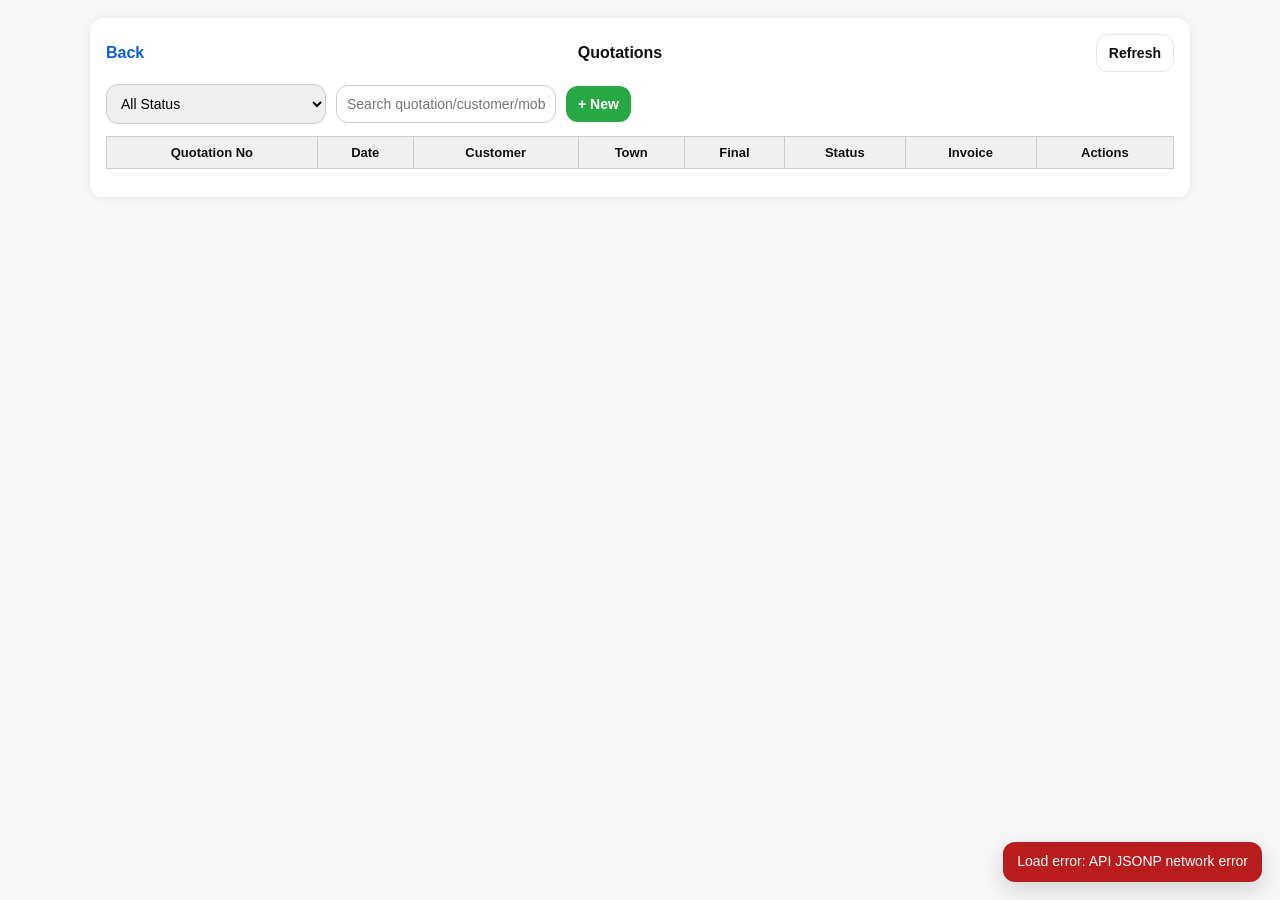
<file: quotations.html>
<!doctype html>
<html lang="en">
<head>
  <meta charset="utf-8">
  <meta name="viewport" content="width=device-width, initial-scale=1">
  <title>Quotations</title>
  <link rel="stylesheet" href="styles.css">
</head>
<body>
  <div class="container">
    <div class="topbar">
      <a href="index.html">Back</a>
      <div class="title">Quotations</div>
      <button class="btn ghost" onclick="loadList()">Refresh</button>
    </div>

    <div class="row">
      <select id="statusFilter" class="input" onchange="render()">
        <option value="">All Status</option>
        <option value="Draft">Draft</option>
        <option value="Pending">Pending</option>
        <option value="Converted">Converted</option>
        <option value="Cancelled">Cancelled</option>
        <option value="Expired">Expired</option>
      </select>
      <input id="search" class="input" placeholder="Search quotation/customer/mobile" oninput="render()">
      <a class="btn green" href="quotation.html">+ New</a>
    </div>

    <div class="desktop-only">
      <table class="table" id="tbl">
        <thead>
          <tr>
            <th>Quotation No</th>
            <th>Date</th>
            <th>Customer</th>
            <th>Town</th>
            <th>Final</th>
            <th>Status</th>
            <th>Invoice</th>
            <th>Actions</th>
          </tr>
        </thead>
        <tbody id="tbody"></tbody>
      </table>
    </div>

    <div class="mobile-list" id="mList" style="margin-top:12px;display:flex;flex-direction:column;gap:10px;"></div>
  </div>

  <div id="toast" class="toast">Done</div>

  <script src="api.js?v=20260311"></script>
  <script src="app.js"></script>
  <script>
    let data = [];

    async function loadList(){
      try{
        const r = await apiGet({action:"quotations", days:"30"});
        if(!r || !r.ok) throw new Error(r && r.error ? r.error : "Failed");
        data = Array.isArray(r.data) ? r.data : [];
        render();
        notify("Loaded " + data.length + " quotations");
      }catch(e){
        console.error(e);
        notify("Load error: " + e.message, false);
      }
    }

    function render(){
      const s = document.getElementById("statusFilter").value.trim().toLowerCase();
      const q = document.getElementById("search").value.trim().toLowerCase();

      const rows = data.filter(x=>{
        const st = String(x.status||"").toLowerCase();
        const okS = !s || st === s;
        const blob = (String(x.quotationNo||"")+" "+String(x.customerName||"")+" "+String(x.mobile||"")).toLowerCase();
        const okQ = !q || blob.includes(q);
        return okS && okQ;
      });

      // desktop
      const tb = document.getElementById("tbody");
      tb.innerHTML = "";
      rows.forEach(r=>{
        const tr = document.createElement("tr");
        tr.innerHTML = `
          <td><b>${r.quotationNo||""}</b></td>
          <td>${r.date||""}</td>
          <td>${r.customerName||""}<div class="sub">${r.mobile||""}</div></td>
          <td>${r.town||""}</td>
          <td style="text-align:right">${fmt2(r.finalAmount||0)}</td>
          <td style="text-align:center"><span class="badge ${badgeClass(r.status)}">${r.status||""}</span></td>
          <td style="text-align:center">${r.invoiceNo||""}</td>
          <td>
            <button class="btn ghost" onclick="openQuote('${r.quotationNo}')">Open</button>
            <button class="btn ghost" onclick="setStatus('${r.quotationNo}','Pending')">Pending</button>
            <button class="btn red" onclick="setStatus('${r.quotationNo}','Cancelled')">Cancel</button>
            <button class="btn orange" onclick="convert('${r.quotationNo}')" ${String(r.status||"").toLowerCase()==="converted" ? "disabled" : ""}>Convert</button>
          </td>
        `;
        tb.appendChild(tr);
      });

      // mobile
      const ml = document.getElementById("mList");
      ml.innerHTML = "";
      rows.forEach(r=>{
        const div = document.createElement("div");
        div.className = "card";
        div.innerHTML = `
          <div class="row" style="justify-content:space-between">
            <div><b>${r.quotationNo||""}</b><div class="sub">${r.date||""}</div></div>
            <span class="badge ${badgeClass(r.status)}">${r.status||""}</span>
          </div>
          <div style="margin-top:8px">
            <div><b>${r.customerName||""}</b> <span class="sub">${r.mobile||""}</span></div>
            <div class="sub">${r.town||""}</div>
            <div style="margin-top:6px;font-weight:900">Final: ${fmt2(r.finalAmount||0)}</div>
            <div class="sub">Invoice: ${r.invoiceNo||"-"}</div>
          </div>
          <div class="row" style="margin-top:10px">
            <button class="btn ghost" onclick="openQuote('${r.quotationNo}')">Open</button>
            <button class="btn ghost" onclick="setStatus('${r.quotationNo}','Pending')">Pending</button>
            <button class="btn red" onclick="setStatus('${r.quotationNo}','Cancelled')">Cancel</button>
            <button class="btn orange" onclick="convert('${r.quotationNo}')" ${String(r.status||"").toLowerCase()==="converted" ? "disabled" : ""}>Convert</button>
          </div>
        `;
        ml.appendChild(div);
      });
    }

    function openQuote(qno){
      location.href = "quotation.html?quotationNo=" + encodeURIComponent(qno);
    }

    async function setStatus(qno, status){
      if(status==="Cancelled"){
        if(!confirm("Cancel quotation " + qno + " ?")) return;
      }
      try{
        const r = await apiPost({action:"updateQuotationStatus", quotationNo:qno, status:status});
        if(!r || !r.ok) throw new Error(r && r.error ? r.error : "Failed");
        await loadList();
        notify("Updated: " + qno + " → " + status);
      }catch(e){
        console.error(e);
        notify("Status error: " + e.message, false);
      }
    }

    function convert(qno){
      location.href = "sale.html?quotationNo=" + encodeURIComponent(qno);
    }

    loadList();
  </script>
</body>
</html>
</file>
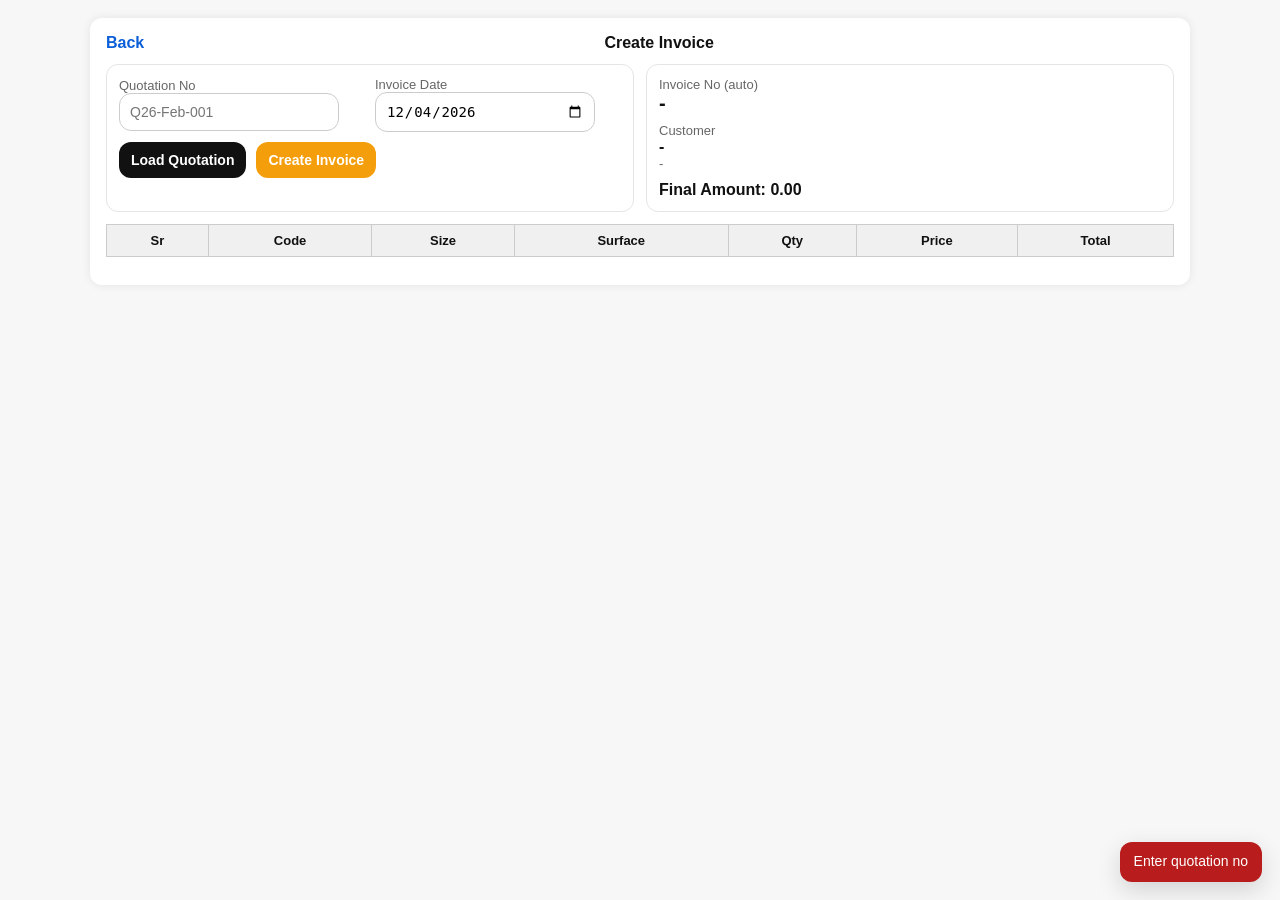
<file: sale.html>
<!doctype html>
<html lang="en">
<head>
  <meta charset="utf-8">
  <meta name="viewport" content="width=device-width, initial-scale=1">
  <title>Create Invoice</title>
  <link rel="stylesheet" href="styles.css">
  <style>
    .split{display:flex;gap:12px}
    .split > div{flex:1}
    @media(max-width:820px){.split{flex-direction:column}}
    .box{border:1px solid var(--border);border-radius:var(--radius);padding:12px;background:#fff}
  </style>
</head>
<body>
  <div class="container">
    <div class="topbar">
      <a href="index.html">Back</a>
      <div class="title">Create Invoice</div>
      <div></div>
    </div>

    <div class="split">
      <div class="box">
        <div class="row">
          <div style="flex:1">
            <div class="sub">Quotation No</div>
            <input id="quotationNo" class="input" placeholder="Q26-Feb-001">
          </div>
          <div style="flex:1">
            <div class="sub">Invoice Date</div>
            <input id="invoiceDate" class="input" type="date">
          </div>
        </div>

        <div class="row" style="margin-top:10px">
          <button class="btn dark" onclick="loadQuotation()">Load Quotation</button>
          <button class="btn orange" onclick="convert()">Create Invoice</button>
        </div>

        <div id="msg" class="sub" style="margin-top:10px"></div>
      </div>

      <div class="box">
        <div class="sub">Invoice No (auto)</div>
        <div style="font-size:20px;font-weight:900" id="invoiceNo">-</div>
        <div class="sub" style="margin-top:8px">Customer</div>
        <div style="font-weight:900" id="cust">-</div>
        <div class="sub" id="cust2">-</div>
        <div style="margin-top:10px;font-weight:900">Final Amount: <span id="final">0.00</span></div>
      </div>
    </div>

    <div class="desktop-only">
      <table class="table">
        <thead>
          <tr>
            <th>Sr</th><th>Code</th><th>Size</th><th>Surface</th><th>Qty</th><th>Price</th><th>Total</th>
          </tr>
        </thead>
        <tbody id="items"></tbody>
      </table>
    </div>

    <div class="mobile-list" id="mItems" style="margin-top:12px;display:flex;flex-direction:column;gap:10px;"></div>
  </div>

  <div id="toast" class="toast">Done</div>

  <script src="api.js"></script>
  <script src="app.js"></script>
  <script>
    let qData = null;

    function setDefault(){
      document.getElementById("invoiceDate").value = todayISO();
      const qp = new URLSearchParams(location.search);
      const qno = qp.get("quotationNo");
      if(qno) document.getElementById("quotationNo").value = qno;
    }

    async function loadInvoiceNo(){
      const r = await apiGet({action:"nextInvoiceNo"});
      if(r && r.ok) document.getElementById("invoiceNo").textContent = r.data || "-";
    }

    function renderItems(items){
      const tb = document.getElementById("items");
      tb.innerHTML = "";
      const ml = document.getElementById("mItems");
      ml.innerHTML = "";

      (items||[]).forEach(it=>{
        const tr = document.createElement("tr");
        tr.innerHTML = `
          <td style="text-align:center">${it.srNo||""}</td>
          <td>${it.productCode||""}<div class="sub">${it.designName||""}</div></td>
          <td>${it.size||""}</td>
          <td>${it.surface||""}</td>
          <td style="text-align:right">${it.qty||0}</td>
          <td style="text-align:right">${fmt2(it.discountedPrice||0)}</td>
          <td style="text-align:right">${fmt2((Number(it.qty||0)*Number(it.discountedPrice||0))||0)}</td>
        `;
        tb.appendChild(tr);

        const div = document.createElement("div");
        div.className="card";
        div.innerHTML = `
          <div class="row" style="justify-content:space-between">
            <div><b>${it.productCode||""}</b><div class="sub">${it.designName||""}</div></div>
            <div style="font-weight:900">${fmt2((Number(it.qty||0)*Number(it.discountedPrice||0))||0)}</div>
          </div>
          <div class="sub" style="margin-top:6px">${it.size||""} • ${it.surface||""}</div>
          <div class="sub">Qty: ${it.qty||0} • Price: ${fmt2(it.discountedPrice||0)}</div>
        `;
        ml.appendChild(div);
      });
    }

    async function loadQuotation(){
      try{
        const qno = document.getElementById("quotationNo").value.trim();
        if(!qno) return notify("Enter quotation no", false);

        const r = await apiPost({action:"quotationData", quotationNo:qno});
        if(!r || !r.ok) throw new Error(r && r.error ? r.error : "Failed");

        qData = r.data;
        document.getElementById("cust").textContent = qData.header.customerName || "-";
        document.getElementById("cust2").textContent = (qData.header.mobile||"") + "  " + (qData.header.town||"");
        document.getElementById("final").textContent = fmt2(qData.header.finalAmount||0);
        renderItems(qData.items||[]);

        // show status
        document.getElementById("msg").textContent = "Status: " + (qData.header.status||"");
        notify("Quotation loaded");
      }catch(e){
        console.error(e);
        notify("Load error: " + e.message, false);
      }
    }

    async function convert(){
      try{
        const qno = document.getElementById("quotationNo").value.trim();
        const invoiceDate = document.getElementById("invoiceDate").value || todayISO();
        const invoiceNo = document.getElementById("invoiceNo").textContent;

        if(!qno) return notify("Enter quotation no", false);

        const r = await apiPost({action:"convertToInvoice", quotationNo:qno, invoiceDate:invoiceDate});
        if(!r || !r.ok) throw new Error(r && r.error ? r.error : "Failed");

        notify("Invoice created: " + r.data.invoiceNo);
        document.getElementById("invoiceNo").textContent = r.data.invoiceNo;

      }catch(e){
        console.error(e);
        notify("Convert error: " + e.message, false);
      }
    }

    setDefault();
    loadInvoiceNo();
    // auto load if qno provided
    setTimeout(loadQuotation, 200);
  </script>
</body>
</html>
</file>
<file: styles.css>
/* styles.css */
:root{
  --bg:#f7f7f7;
  --card:#ffffff;
  --text:#111111;
  --muted:#666666;
  --border:#e5e5e5;
  --shadow:0 0 10px rgba(0,0,0,.08);
  --radius:12px;
  --btn:#111;
  --green:#16a34a;
  --orange:#f59e0b;
  --blue:#0b5ed7;
  --red:#dc3545;
}

*{box-sizing:border-box}
body{font-family:Arial,sans-serif;margin:0;background:var(--bg);color:var(--text)}
a{color:var(--blue);text-decoration:none;font-weight:700}
.container{max-width:1100px;margin:18px auto;background:var(--card);padding:16px;border-radius:var(--radius);box-shadow:var(--shadow)}
.topbar{display:flex;align-items:center;justify-content:space-between;gap:10px;margin-bottom:12px}
.title{font-weight:800}
.sub{color:var(--muted);font-size:13px}

.grid{display:grid;grid-template-columns:repeat(4,1fr);gap:10px}
@media(max-width:900px){.grid{grid-template-columns:repeat(2,1fr)}}
@media(max-width:520px){.grid{grid-template-columns:1fr}}

.card{border:1px solid var(--border);border-radius:var(--radius);padding:14px;background:var(--card)}
.card .label{font-size:12px;color:var(--muted)}
.card .value{font-size:20px;font-weight:900;margin-top:4px}

.nav{display:flex;gap:10px;flex-wrap:wrap;margin-top:12px}
.btn{border:0;border-radius:12px;padding:10px 12px;font-weight:800;cursor:pointer;font-size:14px}
.btn.dark{background:var(--btn);color:#fff}
.btn.green{background:#28a745;color:#fff}
.btn.orange{background:var(--orange);color:#fff}
.btn.blue{background:#007bff;color:#fff}
.btn.red{background:var(--red);color:#fff}
.btn.ghost{background:#fff;border:1px solid var(--border);color:var(--text)}

.row{display:flex;gap:10px;flex-wrap:wrap;align-items:center}
.input, select{padding:10px;border:1px solid #ccc;border-radius:12px;font-size:14px}
.input{min-width:220px}

.table{width:100%;border-collapse:collapse;margin-top:12px}
.table th,.table td{border:1px solid #ccc;padding:8px;font-size:13px}
.table th{background:#f0f0f0;text-align:center;white-space:nowrap}
.table td{vertical-align:top}

.badge{display:inline-block;padding:4px 10px;border-radius:999px;font-size:12px;font-weight:900}
.badge.draft{background:#f3f4f6}
.badge.pending{background:#fef3c7}
.badge.converted{background:#dcfce7}
.badge.cancelled{background:#fee2e2}
.badge.expired{background:#ffe4e6}
.badge.open{background:#e0f2fe}
.badge.delayed{background:#fee2e2}
.badge.ontime{background:#dcfce7}

.toast{
  position:fixed;right:18px;bottom:18px;max-width:360px;
  padding:10px 14px;border-radius:12px;background:var(--green);color:#fff;
  font-size:14px;line-height:1.4;box-shadow:0 8px 24px rgba(0,0,0,0.15);
  opacity:0;transform:translateY(10px);pointer-events:none;
  transition:opacity .18s ease, transform .18s ease;z-index:9999;
}
.toast.show{opacity:1;transform:translateY(0)}

.mobile-list{display:none}
@media(max-width:820px){
  .container{margin:0;border-radius:0}
  .desktop-only{display:none !important}
  .mobile-list{display:block}
}
</file>
